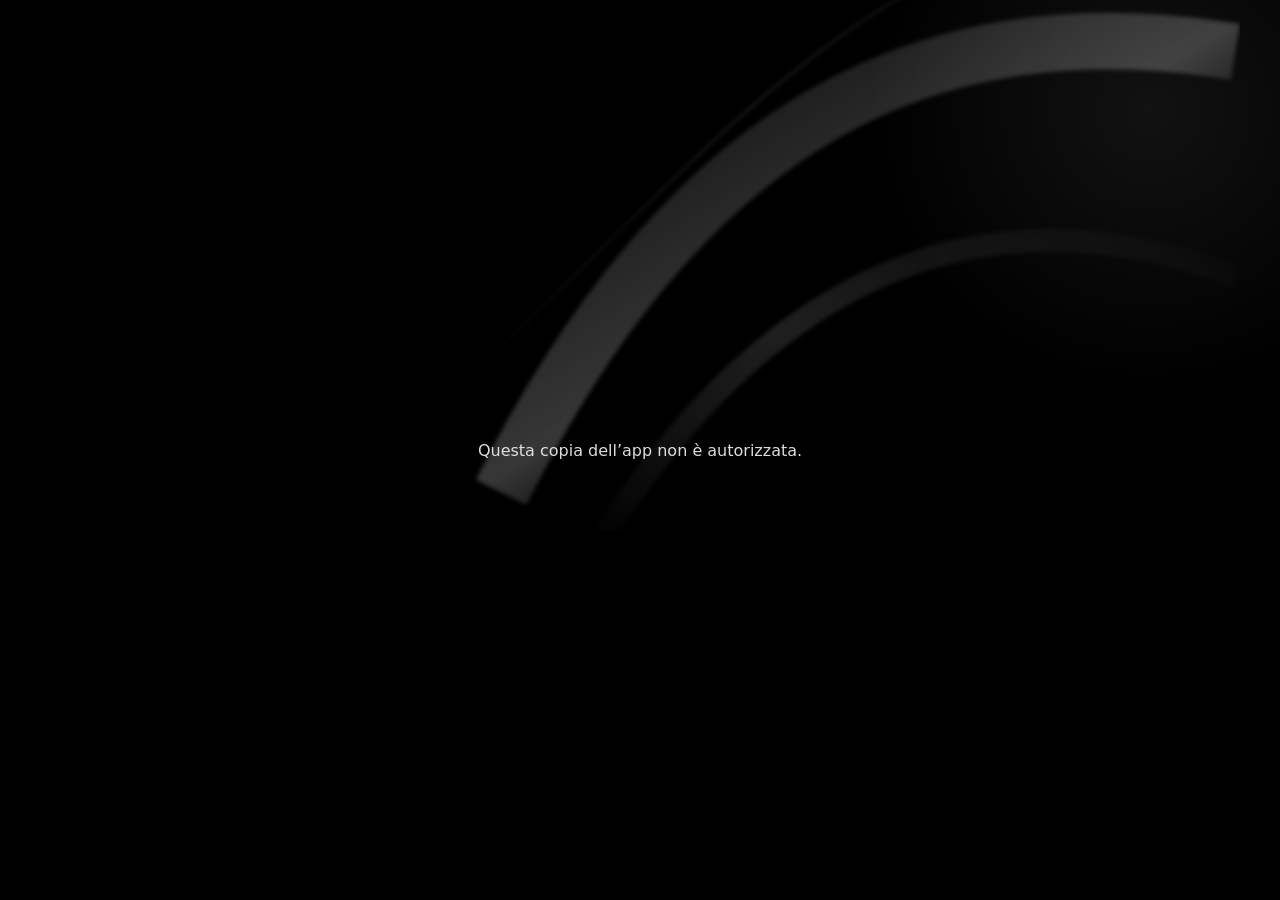
<file: index.html>
<!doctype html>
<html lang="it"><head><meta charset="UTF-8" />
<meta name="viewport" content="width=device-width, initial-scale=1.0, viewport-fit=cover" />
<meta name="theme-color" content="#000000" /><link rel="manifest" href="./manifest.webmanifest?v=mz-production-v103" />
<meta name="apple-mobile-web-app-title" content="MS Zen" /><link rel="icon" type="image/png" href="./favicon.png" /><link rel="apple-touch-icon" sizes="180x180" href="./icon-180.png" />
<meta name="apple-mobile-web-app-capable" content="yes" /><meta name="apple-mobile-web-app-status-bar-style" content="black" />
<title>MS Zen Production</title>  <script type="module" crossorigin src="/assets/main-B1q-2GcB.js"></script>
  <link rel="modulepreload" crossorigin href="/assets/brand-eL0Ugx2R.js">
  <link rel="modulepreload" crossorigin href="/assets/librerie-CpLZ86-P.js">
  <link rel="modulepreload" crossorigin href="/assets/preventivo-D24TV-pZ.js">
  <link rel="modulepreload" crossorigin href="/assets/videoGalleria-D8c76oVJ.js">
  <link rel="stylesheet" crossorigin href="/assets/brand-s4m64xDM.css">
  <link rel="stylesheet" crossorigin href="/assets/preventivo-B7G29Nd7.css">
  <link rel="stylesheet" crossorigin href="/assets/main-Cx9PEPxT.css">
</head>
<body><div id="root"></div></body></html>
</file>
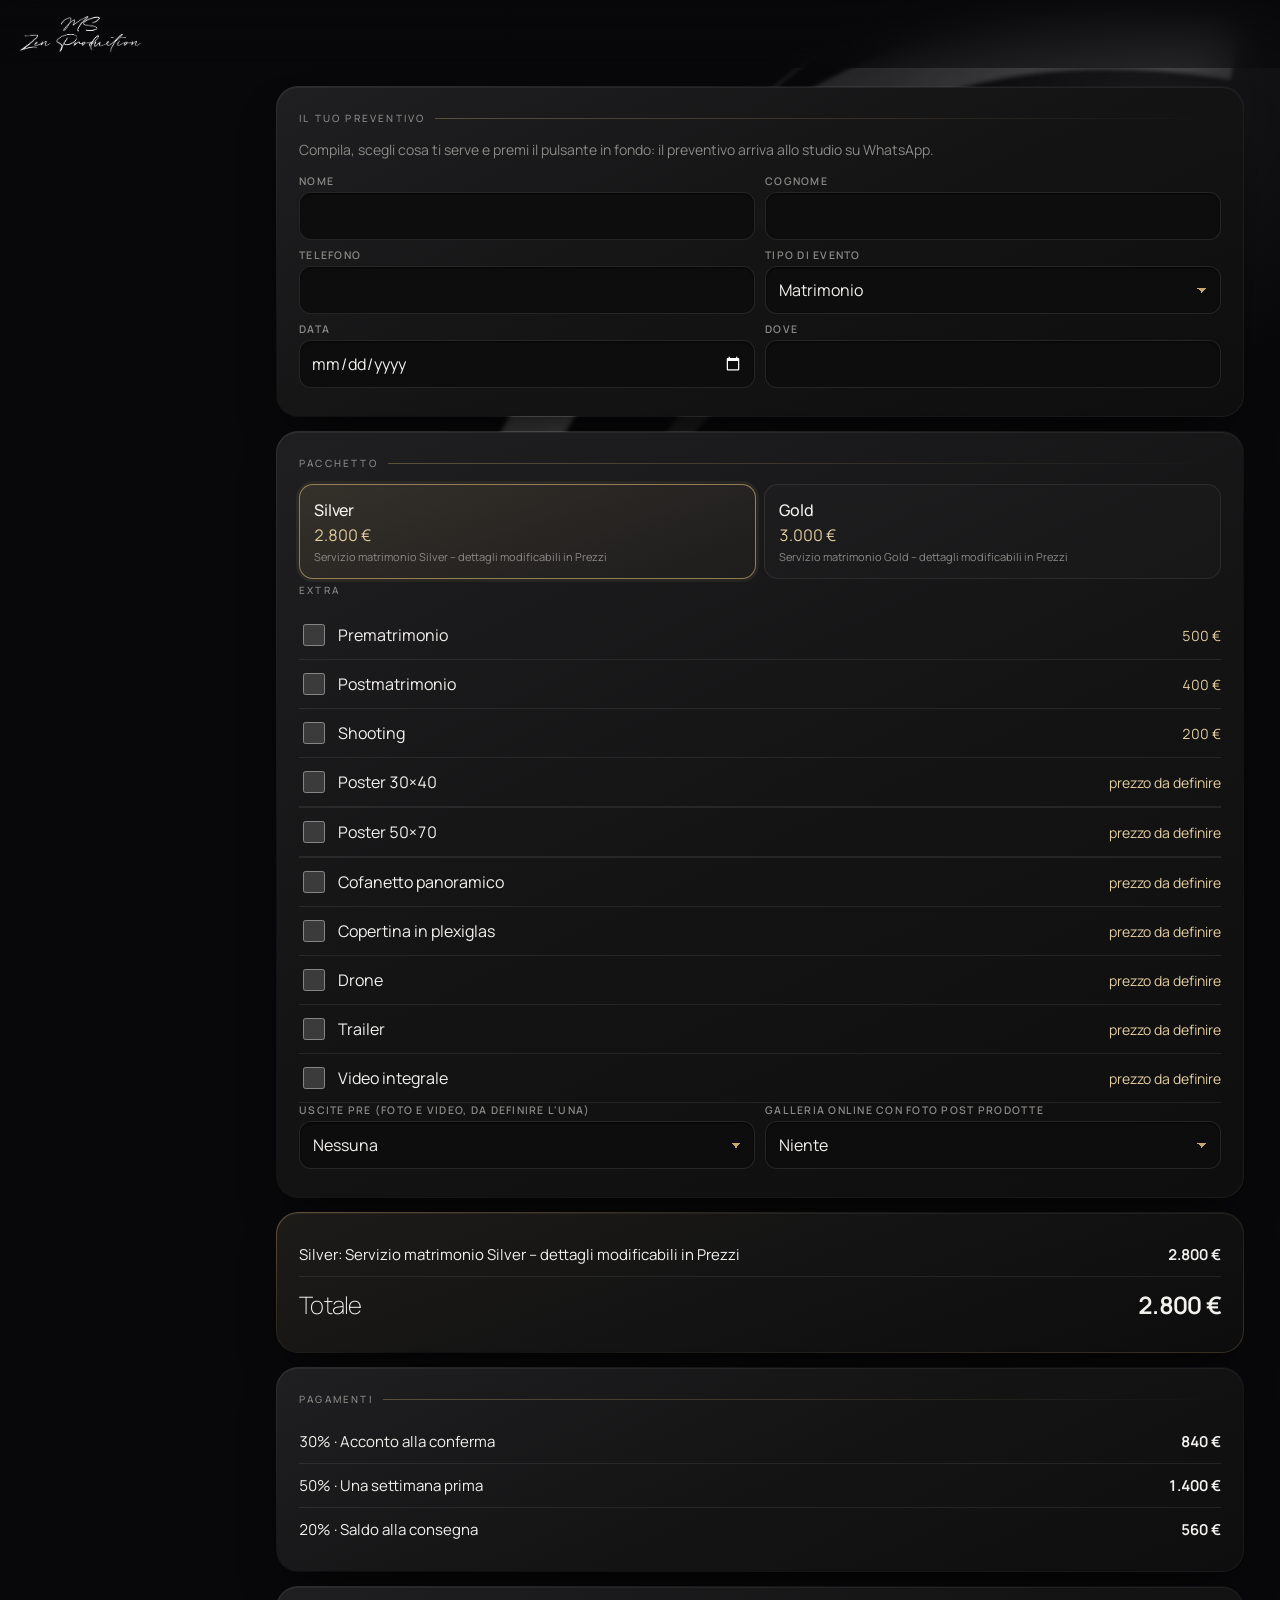
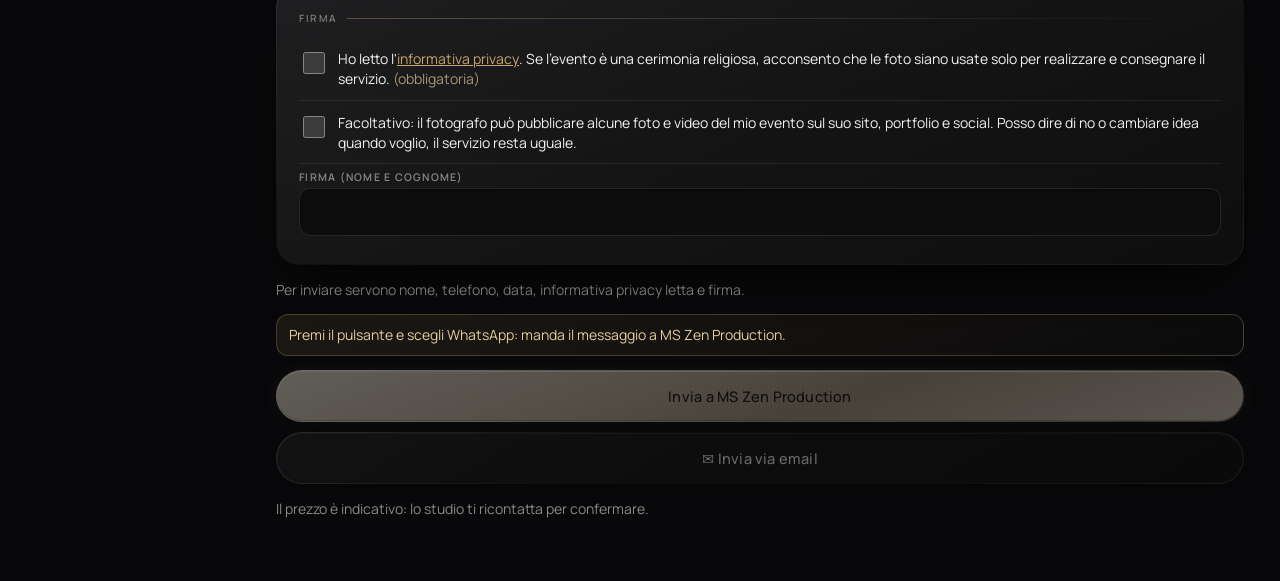
<file: cliente.html>
<!doctype html>
<html lang="it"><head><meta charset="UTF-8" /><script>/* indirizzo-nuovo: i link vecchi github.io dei clienti aprono la stessa pagina sul nuovo indirizzo */if(/\.github\.io$/i.test(location.hostname))location.replace('https://zen.frameforyou.it/'+location.pathname.split('/').slice(2).join('/')+location.search+location.hash);</script>
<meta name="viewport" content="width=device-width, initial-scale=1.0, viewport-fit=cover" />
<meta name="theme-color" content="#000000" /><meta name="robots" content="noindex" />
<meta name="apple-mobile-web-app-title" content="MS Zen" /><link rel="icon" type="image/png" href="./favicon.png" /><link rel="apple-touch-icon" sizes="180x180" href="./icon-180.png" />
<title>Preventivo · MS Zen Production</title>  <script type="module" crossorigin src="/assets/cliente-DdS4eA5i.js"></script>
  <link rel="modulepreload" crossorigin href="/assets/brand-eL0Ugx2R.js">
  <link rel="modulepreload" crossorigin href="/assets/librerie-CpLZ86-P.js">
  <link rel="modulepreload" crossorigin href="/assets/preventivo-D24TV-pZ.js">
  <link rel="stylesheet" crossorigin href="/assets/brand-s4m64xDM.css">
  <link rel="stylesheet" crossorigin href="/assets/preventivo-B7G29Nd7.css">
</head>
<body><div id="root"></div></body></html>
</file>
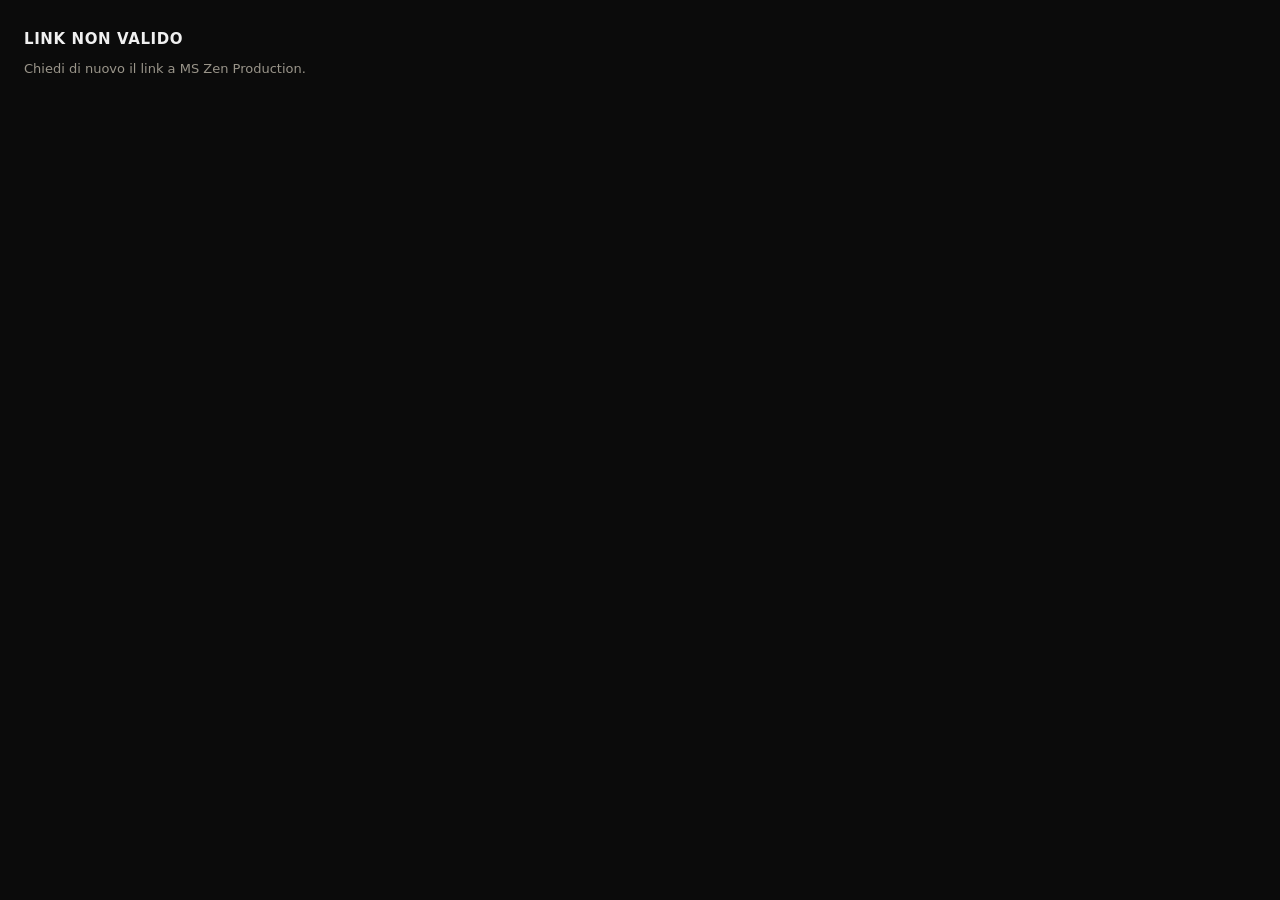
<file: video.html>
<!doctype html>
<html lang="it"><head><meta charset="UTF-8" /><script>/* indirizzo-nuovo: i link vecchi github.io dei clienti aprono la stessa pagina sul nuovo indirizzo */if(/\.github\.io$/i.test(location.hostname))location.replace('https://zen.frameforyou.it/'+location.pathname.split('/').slice(2).join('/')+location.search+location.hash);</script>
<meta name="viewport" content="width=device-width, initial-scale=1.0, viewport-fit=cover" />
<meta name="theme-color" content="#000000" /><meta name="robots" content="noindex" />
<meta name="apple-mobile-web-app-title" content="Video" /><link rel="icon" type="image/png" href="./favicon.png" /><link rel="apple-touch-icon" sizes="180x180" href="./icon-180.png" />
<title>Video · MS Zen Production</title>  <script type="module" crossorigin src="/assets/video-DhGiveB1.js"></script>
  <link rel="modulepreload" crossorigin href="/assets/brand-eL0Ugx2R.js">
  <link rel="modulepreload" crossorigin href="/assets/librerie-CpLZ86-P.js">
  <link rel="modulepreload" crossorigin href="/assets/videoGalleria-D8c76oVJ.js">
  <link rel="stylesheet" crossorigin href="/assets/brand-s4m64xDM.css">
</head>
<body><div id="root"></div></body></html>
</file>
<file: assets/brand-s4m64xDM.css>
:root{--bg:#0b0b0b;--card:#161616;--line:#2a2a2a;--red:#5a5a5a;--gold:#f0f0f0;--tx:#f2efe6;--mut:#9a958a;font-family:system-ui,-apple-system,Segoe UI,Roboto,sans-serif;color:var(--tx);background:var(--bg)}*{box-sizing:border-box}body{margin:0;background:var(--bg)}.top{background:#000}.app{max-width:720px;margin:0 auto;min-height:100vh;padding-bottom:84px}.top{position:sticky;top:0;z-index:5;background:#000;border-bottom:2px solid var(--gold);padding:12px 16px}.logo{color:var(--gold);font-size:20px;letter-spacing:.5px}.logo span{color:var(--red);font-weight:700}main{padding:12px}.card{background:var(--card);border:1px solid var(--line);border-radius:14px;padding:14px;margin-bottom:12px}h3{color:var(--gold);font-size:15px;margin:6px 0 10px;text-transform:uppercase;letter-spacing:.6px}.row{display:flex;gap:8px;align-items:center;margin-bottom:12px;flex-wrap:wrap}.row input{flex:1;min-width:110px}input,select,textarea{width:100%;background:#0e0e0e;color:var(--tx);border:1px solid var(--line);border-radius:10px;padding:11px;font-size:16px}input:focus,select:focus,textarea:focus{outline:none;border-color:var(--gold)}textarea{min-height:60px;resize:vertical}.campo{display:flex;flex-direction:column;gap:4px;margin-bottom:8px}.campo span{font-size:12px;color:var(--mut)}.grid2{display:grid;grid-template-columns:1fr 1fr;gap:0 10px}.grid3{display:grid;grid-template-columns:1fr 1fr 1fr;gap:0 8px}.coppia-ora{grid-column:1/-1;display:grid;grid-template-columns:1.4fr .8fr;gap:0 10px}.grid2 .campo:last-child:nth-child(odd){grid-column:1/-1}.btn{display:inline-flex;align-items:center;justify-content:center;gap:6px;background:#222;color:var(--tx);border:1px solid #3a3a3a;border-radius:10px;padding:11px 14px;font-size:15px;cursor:pointer;text-decoration:none;font-weight:600}.btn.sm{padding:7px 10px;font-size:13px}.btn.red{background:var(--red);border-color:var(--red);color:#fff}.btn.gold{background:var(--gold);border-color:var(--gold);color:#111}.btn.wa{background:#0f3d24;border-color:#1f7a47}.btn.danger{background:transparent;color:#ff6b6b;border-color:#5a1a1a}.btn.big{width:100%;padding:16px;font-size:18px}.btn:disabled{opacity:.4}.acts{display:flex;gap:8px;flex-wrap:wrap;margin:10px 0}.acts.sticky{position:sticky;bottom:76px;background:var(--bg);padding:8px 0}.ev .evhead{display:flex;justify-content:space-between;gap:10px;cursor:pointer}.ev small{display:block;color:var(--mut);font-size:12px;margin-top:3px;text-transform:capitalize}.right{text-align:right;display:flex;flex-direction:column;align-items:flex-end;gap:4px}.gold{color:var(--gold)}.red{color:#ff4d5e}.badge{font-size:11px;font-weight:700;padding:3px 8px;border-radius:20px;text-transform:uppercase;letter-spacing:.5px}.badge.p{border:1px solid var(--gold);color:var(--gold)}.badge.c{background:var(--red);color:#fff}.esempio{display:flex;justify-content:space-between;align-items:center;background:#1e1e1e;color:var(--gold);border-radius:8px;padding:4px 4px 4px 10px;margin-bottom:8px;font-size:13px}.pacchetti{display:grid;grid-template-columns:1fr 1fr;gap:8px}.pk{border:1px solid var(--line);border-radius:12px;padding:10px;display:flex;flex-direction:column;gap:3px;cursor:pointer}.pk input{display:none}.pk.on{border-color:var(--gold);background:#1c1c1c}.pk small{color:var(--mut);font-size:11px}.check{display:flex;align-items:center;gap:10px;padding:10px 0;border-bottom:1px solid var(--line)}.check input{width:22px;height:22px;accent-color:var(--red)}.poster-qta{border-bottom:1px solid var(--line)}.poster-qta>.check{border-bottom:0}.poster-qta .qta{display:flex;align-items:center;gap:10px;padding:0 0 10px 32px;font-size:14px;color:var(--mut)}.poster-qta .qta select{width:auto;min-width:72px;padding:6px 8px}.check span{flex:1}.check em{color:var(--gold);font-style:normal;font-size:14px}.check.locked{opacity:.75}.riga{display:flex;justify-content:space-between;gap:10px;padding:7px 0;border-bottom:1px dashed var(--line);font-size:14px}.riga small{color:var(--mut)}.riga.tot{font-size:17px;border:none;color:var(--gold)}.riga.ok{color:#7bd88f}.riga.click{cursor:pointer}.x{background:none;border:none;color:#ff6b6b;font-size:14px;margin-left:6px}.hint{color:var(--mut);font-size:13px}.warn{color:#ffb347;font-size:13px}.okmsg{color:#7bd88f;margin:8px 0 0;font-size:14px}.tabs{position:fixed;bottom:0;left:0;right:0;display:flex;background:#000;border-top:2px solid var(--gold);z-index:6;padding-bottom:env(safe-area-inset-bottom)}.tabs button{flex:1;background:none;border:none;color:var(--mut);padding:8px 2px;font-size:11px;display:flex;flex-direction:column;align-items:center;gap:2px}.tabs button span{font-size:20px}.tabs button.on{color:var(--gold)}.tabs button.on span{filter:drop-shadow(0 0 4px var(--red))}.modal{position:fixed;top:0;right:0;bottom:0;left:0;background:#000;z-index:10;display:flex;flex-direction:column}.modalbar{display:flex;gap:8px;align-items:center;padding:10px;border-bottom:1px solid var(--gold)}.modalbar b{flex:1;font-size:13px;overflow:hidden;text-overflow:ellipsis;white-space:nowrap}.modal .hint{text-align:center;margin:6px}.pdfpagine{flex:1;overflow:auto;background:#111;padding:8px 8px 24px}.pdfpagine figure{margin:0 0 14px}.pdfpagine figcaption{color:var(--gold);font-size:12px;margin:0 0 4px}.pdfpagine img{width:100%;height:auto;background:#fff;display:block}.clausole ol{padding-left:18px;font-size:13px;line-height:1.5;color:#ddd}.pkedit{border-bottom:1px solid var(--line);padding-bottom:8px;margin-bottom:10px}@media (max-width:380px){.grid3{grid-template-columns:1fr 1fr}}.toast{position:fixed;left:12px;right:12px;bottom:84px;z-index:20;padding:14px;border-radius:12px;font-weight:600;max-width:696px;margin:0 auto}.toast.ok{background:#1f5d36;color:#fff}.toast.err{background:var(--red);color:#fff}.confirm{border:1px solid var(--gold);border-radius:12px;padding:12px;margin-top:10px;background:#1c1c1c}details summary{list-style:none;margin-bottom:8px}details summary::-webkit-details-marker{display:none}.logoimg{display:block;height:44px;width:auto;margin:-4px 0}.cnt{display:inline-block;min-width:22px;padding:1px 7px;border-radius:12px;background:var(--red);color:#fff;font-size:12px;text-align:center;margin-left:6px;vertical-align:middle}.cnt.ok{background:#1f7a47}.prom{display:flex;justify-content:space-between;align-items:center;gap:10px;padding:10px 0;border-bottom:1px solid var(--line)}.prom small{display:block;color:var(--mut);font-size:12px;margin-top:3px;text-transform:capitalize}.prom .right{gap:6px}.click{cursor:pointer}.badge.ok{background:#1f7a47;color:#fff}.tabs button span{position:relative}.tabbadge{position:absolute;top:-4px;right:-12px;background:var(--red);color:#fff;font-style:normal;font-size:10px;font-weight:700;border-radius:10px;padding:0 5px;line-height:16px}.calhead{display:flex;justify-content:space-between;align-items:center;gap:8px;margin-bottom:10px}.calhead b{font-size:17px;color:var(--gold)}.calhead h3{margin:0}.cal{display:grid;grid-template-columns:repeat(7,1fr);gap:4px}.dow{text-align:center;color:var(--mut);font-size:12px;padding:4px 0}.day{aspect-ratio:1;background:#0e0e0e;border:1px solid var(--line);border-radius:8px;color:var(--tx);font-size:14px;display:flex;flex-direction:column;align-items:center;justify-content:center;padding:0;cursor:pointer}.day i{font-style:normal;font-size:11px;color:var(--gold);line-height:1}.day.has{border-color:var(--gold);background:#1c1c1c}.day.clash{border-color:#ff6b6b;background:#3a1010}.day.clash i{color:#ff6b6b;font-weight:700}.day.today{outline:2px solid var(--red)}.day.sel{background:var(--gold);color:#111}.day.sel i{color:#111}.warnbox{border-color:#ff6b6b;background:#2a0f0f}.warnbox b{color:#ffb3b3}.chart{display:flex;align-items:flex-end;gap:4px;height:150px;padding:8px 0;border-bottom:1px solid var(--line)}.bar{flex:1;display:flex;flex-direction:column;align-items:center;justify-content:flex-end;height:100%}.bar span{display:block;width:100%;background:linear-gradient(var(--gold),#6e6e6e);border-radius:4px 4px 0 0;min-height:1px}.bar small{font-size:10px;color:var(--mut);margin-top:3px}.bar em{font-style:normal;font-size:9px;color:var(--tx);margin-bottom:2px}.check.cons input[type=date]{width:auto;padding:6px 8px;font-size:14px}.ok-msg{color:#7bd88f;font-weight:600;margin:8px 0 0}.tabs button{font-size:10px}.blocco{min-height:100vh;display:flex;flex-direction:column;align-items:center;justify-content:center;gap:14px;padding:24px;text-align:center;background:#000}.blocco .logoimg{height:70px;margin-bottom:10px}.blocco h2{color:var(--gold);margin:0}.blocco p{margin:0}.blocco a.btn{text-decoration:none;display:inline-block}.licavviso{background:#1e1e1e;color:var(--gold);padding:10px 16px;font-size:14px;border-bottom:1px solid var(--line)}.licavviso a{color:var(--tx);font-weight:600}.licprova{display:flex;flex-wrap:wrap;align-items:center;gap:6px;justify-content:center;text-align:center;font-size:15px}.licprova .conto{font-variant-numeric:tabular-nums;color:var(--tx);font-size:17px}.licprova a{margin-left:6px}.day u{text-decoration:none;font-size:10px;color:silver;line-height:1}.day.gimp:not(.has){border-color:#6a6a6a}.occ{display:flex;gap:8px;margin:2px 0 12px}.occ button{flex:1;min-height:46px;border-radius:12px;border:1px solid var(--line);background:#141414;color:var(--tx);font-size:14px;padding:8px 4px}.occ button:disabled{opacity:.35}.occ button.on{background:var(--gold);color:#111;border-color:var(--gold);font-weight:650}.gimpegno{text-decoration:none;color:var(--tx);border-left:3px solid #9a9a9a;padding-left:8px}.gimpegno small{color:var(--mut)}.gcal .gcal-ok{margin-left:6px;font-size:11px;vertical-align:middle}.gcal select{width:100%}.gcal-ev{margin:-4px 4px 10px}.gimport ol{margin:8px 0 6px;padding-left:20px;line-height:1.5}.gimport ol li{margin:3px 0}.gimport details{margin:10px 0}.gimport summary{cursor:pointer;padding:4px 0}.gimport .btn.danger{margin-top:4px}.listino-tipi{display:flex;flex-wrap:wrap;gap:6px;margin:8px 0 10px}.listino-titolo{margin:6px 0}.pk-extra{margin-top:6px}.pk-flag{display:flex;flex-wrap:wrap;gap:14px;margin:4px 0}.promo-edit{border:1px dashed rgba(200,160,80,.5);border-radius:10px;padding:8px 10px;margin-top:6px}.promo-edit.on{border-style:solid;background:#c8a05014}.promo-stato{font-size:.8em;padding:1px 8px;border-radius:9px;background:#7f7f7f33;margin-left:6px}.promo-stato.on{background:#2e7d32;color:#fff}.grid3{display:grid;grid-template-columns:repeat(auto-fit,minmax(140px,1fr));gap:8px}.prezzo-vecchio{opacity:.6;font-weight:400;margin-right:4px}.promo-tag,.promo-firmato{display:block;font-style:normal;font-size:.75em;font-weight:600;color:#c0392b}.promo-firmato{color:inherit;opacity:.7;font-weight:400}.firmapad{position:fixed;top:0;right:0;bottom:0;left:0;z-index:30;background:#000;display:flex;flex-direction:column;gap:8px;padding:max(10px,env(safe-area-inset-top)) max(10px,env(safe-area-inset-right)) max(10px,env(safe-area-inset-bottom)) max(10px,env(safe-area-inset-left));overscroll-behavior:none;touch-action:none;user-select:none;-webkit-user-select:none}.firmabar{display:flex;align-items:center;gap:10px;border-bottom:1px solid var(--gold);padding-bottom:8px}.firmabar div{flex:1;display:flex;flex-direction:column}.firmabar b{color:var(--gold);text-transform:uppercase;letter-spacing:.6px;font-size:14px}.firmabar small{font-size:17px;font-weight:700}.firmaarea{flex:1;position:relative;background:#fff;border-radius:12px;min-height:140px;overflow:hidden}.firmaarea canvas{position:absolute;top:0;right:0;bottom:0;left:0;width:100%;height:100%;display:block;touch-action:none;cursor:crosshair;z-index:2}.firmalinea{position:absolute;left:6%;right:6%;bottom:24%;border-bottom:1.5px dashed #b9b2a0;z-index:1}.firmalinea span{position:absolute;left:0;bottom:4px;color:#b9b2a0;font-size:18px}.firmaph{position:absolute;top:0;right:0;bottom:0;left:0;margin:0;display:flex;align-items:center;justify-content:center;color:#c9c2b0;font-size:22px;z-index:1;pointer-events:none}.firmalegale{margin:0;font-size:13px;color:var(--tx);text-align:center}.firmaacts{display:flex;gap:10px}.firmaacts .btn{flex:1;padding:14px}@media (orientation:landscape) and (max-height:520px){.firmapad{gap:5px}.firmabar{padding-bottom:4px}.firmabar small{font-size:15px}.firmaacts .btn{padding:9px}.firmalegale{font-size:12px}}.firmaimg{background:#fff;border-radius:10px;padding:8px;display:flex;justify-content:center;margin-bottom:8px}.firmaimg img{max-width:100%;max-height:110px}.badge.firm{background:#1f7a47;color:#fff}.pk-album{border:1px solid var(--line);border-radius:12px;padding:10px 12px;margin:10px 0;background:#ffffff08}.pk-album.on{border-color:var(--gold);background:#c9a22714}.sw-riga{display:flex;align-items:center;justify-content:space-between;gap:12px;cursor:pointer;min-height:44px}.sw-riga span{display:flex;flex-direction:column;gap:2px}.sw-riga b{font-size:16px}.sw-riga small{color:var(--mut);font-size:13px}.sw-riga input{-moz-appearance:none;appearance:none;-webkit-appearance:none;flex:none;width:52px;height:30px;border-radius:15px;background:#3a3a3a;border:1px solid #666;position:relative;margin:0;cursor:pointer;transition:background .15s}.sw-riga input:after{content:"";position:absolute;top:3px;left:3px;width:24px;height:24px;border-radius:50%;background:#fff;transition:left .15s}.sw-riga input:checked{background:var(--gold)}.sw-riga input:checked:after{left:25px}.pk-album .grid2{margin-top:8px}select{-webkit-appearance:none;-moz-appearance:none;appearance:none;background-image:url("data:image/svg+xml,%3Csvg xmlns='http://www.w3.org/2000/svg' width='12' height='8'%3E%3Cpath d='M1 1l5 5 5-5' fill='none' stroke='%239a958a' stroke-width='2'/%3E%3C/svg%3E");background-repeat:no-repeat;background-position:right 12px center;padding-right:34px}.prezzi-pag{display:flex;flex-direction:column;gap:12px}.prezzi-pk{display:flex;flex-direction:column;gap:12px;min-width:0}.extra-card{min-width:0}.tipi-chips{display:flex;gap:8px;overflow-x:auto;-webkit-overflow-scrolling:touch;scrollbar-width:none;margin:0 -16px;padding:2px 16px 6px;scroll-snap-type:x proximity}.tipi-chips::-webkit-scrollbar{display:none}.chip{flex:none;min-height:44px;padding:0 16px;border-radius:22px;border:1px solid var(--line);background:var(--card);color:var(--tx);font-size:15px;white-space:nowrap;cursor:pointer;scroll-snap-align:start}.chip.on{background:var(--gold);border-color:var(--gold);color:#000;font-weight:700}.chips{display:flex;flex-wrap:wrap;gap:8px;margin-top:8px}.pk-titolo{margin:4px 0 0;font-size:14px;letter-spacing:.5px;text-transform:uppercase;color:var(--mut)}.pk-lista{display:flex;flex-direction:column;gap:10px}.pk-card{background:var(--card);border:1px solid var(--line);border-radius:14px;overflow:hidden}.pk-card.aperta,.pk-card.scelta{border-color:var(--gold)}.pk-card.scelta{box-shadow:0 0 0 2px var(--gold)}.pk-testa{all:unset;box-sizing:border-box;width:100%;display:flex;align-items:center;gap:12px;padding:14px;min-height:64px;cursor:pointer}.pk-nome{flex:1;min-width:0;display:flex;flex-direction:column;gap:3px}.pk-nome b{font-size:17px}.pk-nome small{color:var(--mut);font-size:13px;white-space:nowrap;overflow:hidden;text-overflow:ellipsis}.pk-prezzo{display:flex;flex-direction:column;align-items:flex-end;gap:2px;flex:none}.pk-prezzo b{font-size:17px;color:var(--gold)}.pk-prezzo s{color:var(--mut);font-size:13px}.pk-prezzo b.promo{color:#7bd88f}.pk-prezzo small{font-size:12px;color:var(--mut)}.chev{flex:none;color:var(--mut);font-size:16px;width:16px;text-align:center}.pk-corpo{padding:12px 14px 14px;display:flex;flex-direction:column;gap:10px;border-top:1px solid var(--line)}.pk-piano{display:flex;flex-direction:column;gap:8px}.pk-rate-riga{display:flex;flex-direction:column;gap:4px;padding-bottom:8px;border-bottom:1px dashed var(--line)}.pk-servizi b{font-size:14px}.pk-fondo{display:flex;justify-content:flex-end}.promo-edit{border:1px solid var(--line);border-radius:12px;padding:0 12px}.promo-edit.on{border-color:#7bd88f}.promo-testa{all:unset;box-sizing:border-box;width:100%;display:flex;align-items:center;gap:10px;min-height:48px;cursor:pointer}.promo-testa b{flex:1}.promo-stato.no{color:var(--mut);font-size:13px}.promo-edit .grid3{padding-bottom:10px}.nuovo-pk{min-height:50px;border-style:dashed;width:100%}.extra-card h4{margin:14px 0 4px;font-size:13px;color:var(--mut);text-transform:uppercase;letter-spacing:.5px}.extra-riga{display:flex;align-items:flex-start;justify-content:space-between;gap:8px 12px;min-height:52px;border-bottom:1px solid var(--line);flex-wrap:wrap}.compreso{display:flex;align-items:flex-start;gap:6px;font-size:13px;color:var(--mut);line-height:1.25;flex:1 1 100%;max-width:100%;justify-content:flex-end}.compreso span{white-space:normal}.compreso.on{color:#e7c27a}.compreso input{width:16px;height:16px;margin-top:1px;accent-color:#e7c27a;flex:none}.compreso-box{flex:0 1 auto;max-width:100%;align-self:center}.compreso-box.aperta{flex:1 1 100%;align-self:stretch}.compreso-testa{display:inline-flex;align-items:center;gap:8px;max-width:100%;min-height:36px;padding:0 10px;border-radius:10px;border:1px solid var(--line);background:transparent;color:var(--mut);font-size:13px;text-align:left}.compreso-box.aperta .compreso-testa{display:flex;width:100%}.compreso-box.on .compreso-testa{border-color:#e7c27a;color:#e7c27a}.compreso-testa .segno{width:16px;height:16px;border:1.5px solid currentColor;border-radius:4px;display:inline-flex;align-items:center;justify-content:center;font-size:11px;line-height:1;flex:none}.compreso-box.on .segno{background:#e7c27a;color:#111;border-color:#e7c27a}.compreso-testa span{white-space:normal;line-height:1.2}.compreso-testa i{margin-left:auto;font-style:normal;flex:none}.compreso-lista{display:flex;flex-direction:column;gap:2px;width:100%;margin-top:6px;padding:4px 8px;border:1px solid var(--line);border-radius:10px}.compreso-voce{display:flex;align-items:flex-start;gap:8px;min-height:40px;padding:8px 2px;font-size:14px}.compreso-voce input{width:18px;height:18px;margin-top:1px;accent-color:#e7c27a;flex:none}.compreso-voce span{white-space:normal;line-height:1.25}.compreso-voce.on{color:#e7c27a}.pk-corpo .compreso{grid-column:1/-1;justify-content:flex-start}.extra-gruppo .extra-riga:last-child{border-bottom:0}.extra-riga>span:first-child{flex:1;font-size:15px}.extra-val{display:flex;align-items:center;gap:6px;flex:1 1 180px;flex-wrap:wrap;justify-content:flex-end;max-width:100%}.extra-val i{font-style:normal;color:var(--mut)}.extra-val input{width:96px;text-align:right;padding:10px}.extra-custom{display:flex;align-items:center;gap:8px;min-height:48px;border-top:1px dashed var(--line);padding:6px 0;flex-wrap:wrap}.extra-custom>input{flex:1;min-width:0}.extra-custom>textarea{flex:1 1 100%;min-height:72px;background:#111;color:var(--tx);border:1px solid #3a3a3a;border-radius:8px;padding:8px}.extra-nuovo{display:flex;flex-wrap:wrap;gap:8px;align-items:center;margin-top:12px}.extra-nuovo>input,.extra-nuovo>select{flex:1 1 140px;min-width:0}@media (max-width:560px){.extra-card h4{margin:8px 0 0}.extra-riga{display:grid;grid-template-columns:minmax(0,1fr) auto;gap:4px 8px;min-height:0;padding:6px 0;align-items:center}.extra-val{flex:none;justify-content:flex-end}.extra-val input{width:74px;padding:7px 8px}.compreso-box{grid-column:1 / -1;align-self:start;justify-self:start}.compreso-box.aperta{justify-self:stretch}.compreso-testa{min-height:32px;padding:0 8px;width:auto}.compreso-box.aperta .compreso-testa{width:100%}.compreso-voce{min-height:0;padding:4px 2px}.extra-custom{display:grid;grid-template-columns:minmax(0,1fr) auto;gap:6px;min-height:0;padding:6px 0;align-items:center}.extra-custom>input{grid-column:1 / -1}.extra-custom>.btn{justify-self:end}.extra-custom .compreso-box{grid-column:1 / -1}.extra-nuovo{gap:6px;margin-top:8px}}.info-btn{all:unset;cursor:pointer;color:var(--mut);padding:0 6px;font-size:16px}.info-txt{margin:4px 0}.sez-titolo{margin:18px 2px 6px;font-size:15px}.btn.ghost{background:transparent;border:1px solid var(--line);color:var(--mut);align-self:center}.sw-riga input:checked{background:#2e9d5b;border-color:#2e9d5b}.extra-val input::-webkit-outer-spin-button,.extra-val input::-webkit-inner-spin-button,.pk-corpo input::-webkit-outer-spin-button,.pk-corpo input::-webkit-inner-spin-button{-webkit-appearance:none;margin:0}.extra-val input,.pk-corpo input[type=number]{-moz-appearance:textfield;-webkit-appearance:textfield;appearance:textfield}.v-impagina>.imp-pagina{grid-column:1/-1}.imp-pagina label.hint input,.imp-pagina label.hint select,.imp-pagina .imp-cerca{display:block;width:100%;margin:6px 0;background:#111;color:var(--tx);border:1px solid #3a3a3a;border-radius:8px;padding:8px;box-sizing:border-box}.imp-editor{display:flex;gap:16px;align-items:flex-start}.imp-lavoro{flex:1;min-width:0;display:flex;justify-content:center;align-items:flex-start}.imp-pannello{width:340px;flex:0 0 340px;position:sticky;top:8px;max-height:calc(100dvh - 24px);overflow:auto}.imp-editor .imp-stage{overflow:hidden;background:transparent;border:0}@media (max-width:860px){.imp-editor{flex-direction:column}.imp-pannello{width:auto;flex:1 1 auto;position:static;max-height:none}}.imp-tools{display:flex;flex-wrap:wrap;gap:8px;margin:10px 0}.imp-sfoglia{position:relative}.imp-stage{width:100%;overflow:auto;border-radius:12px;background:#1a1a1a;border:1px solid #3a3a3a;touch-action:none}.imp-safe{position:absolute;border:3px dashed #c6a15b;pointer-events:none;z-index:40;box-sizing:border-box}.imp-num{position:absolute;left:0;right:0;bottom:2%;text-align:center;z-index:41;pointer-events:none;color:#111}.imp-colore{display:flex;align-items:center;gap:6px}.imp-tono{width:28px;height:28px;border-radius:50%;border:1px solid #666;padding:0}.imp-freccia{position:absolute;top:50%;transform:translateY(-50%);z-index:6;width:44px;height:72px;border:0;border-radius:12px;background:#0000008c;color:#fff;font-size:32px;line-height:1;cursor:pointer}.imp-freccia.sx{left:8px}.imp-freccia.dx{right:8px}.imp-freccia:disabled{opacity:.28}.imp-dissolvi{animation:impFade .55s ease}@keyframes impFade{0%{opacity:0}to{opacity:1}}.imp-tela{transform-origin:top left;position:relative}.imp-sfondo{position:absolute;top:0;right:0;bottom:0;left:0;width:100%;height:100%;object-fit:cover;pointer-events:none;z-index:0}.imp-el{position:absolute;box-sizing:border-box;overflow:hidden;cursor:grab;background:#f3f3f3}.imp-el.on{outline:4px solid #c6a15b;outline-offset:-4px}.imp-el img{position:absolute;pointer-events:none;max-width:none}.imp-vuota,.imp-testo{display:flex;align-items:center;justify-content:center;width:100%;height:100%;color:#666}.imp-testo{white-space:nowrap}.imp-resize{position:absolute;right:0;bottom:0;width:28px;height:28px;background:#c6a15b;cursor:nwse-resize;z-index:5}.imp-scheda{margin-top:10px}.imp-griglia{display:grid;grid-template-columns:repeat(auto-fill,minmax(150px,1fr));gap:10px}.imp-card{padding:8px;text-align:left}.imp-card.sel{outline:2px solid var(--gold)}.imp-mini-btn{background:transparent;color:inherit;border:0;width:100%;cursor:pointer;text-align:left}.imp-mini-box{height:120px;display:flex;align-items:center;justify-content:center;background:#111;border-radius:8px;overflow:hidden}.imp-mini{position:relative;max-height:110px;max-width:100%}.imp-mini i,.imp-mini em{position:absolute;overflow:hidden}.imp-mini i img{width:100%;height:100%;object-fit:cover;display:block}.imp-mini em{font-size:7px;line-height:1}.imp-voce{display:flex;flex-direction:column;align-items:flex-start;width:100%;margin-top:8px;cursor:pointer;color:inherit}.imp-voce small,.imp-card small{color:var(--mut);display:block}.st{position:fixed;top:0;right:0;bottom:0;left:0;z-index:900;display:grid;background:#2a2a2a;color:#eee;font-size:13px;grid-template-columns:210px minmax(0,1fr) 172px;grid-template-rows:auto auto minmax(0,1fr) auto;grid-template-areas:"top top top" "ctx ctx ctx" "sx tela dx" "giu giu giu";padding:env(safe-area-inset-top) env(safe-area-inset-right) 0 env(safe-area-inset-left);user-select:none;-webkit-user-select:none}.st button{font:inherit}.st-b{background:#474747;color:#f0f0f0;border:1px solid #5c5c5c;border-radius:6px;padding:6px 10px;min-height:32px;cursor:pointer;white-space:nowrap;line-height:1.1}.st-b:hover:not(:disabled){background:#555}.st-b:disabled{opacity:.4;cursor:default}.st-b.on{background:#d9d9d9;color:#111;border-color:#d9d9d9}.st-b.gold{background:#e8e8e8;color:#111;border-color:#e8e8e8;font-weight:600}.st-b.danger,.st-tendina .danger{color:#ff8a80}.st-top{grid-area:top;display:flex;align-items:center;gap:8px;padding:8px 10px;background:#1d1d1d;border-bottom:1px solid #111;flex-wrap:wrap}.st-titolo{display:flex;flex-direction:column;min-width:0;max-width:340px;margin:0 6px}.st-titolo b{white-space:nowrap;overflow:hidden;text-overflow:ellipsis}.st-titolo small{color:#a8a8a8;font-size:11px;white-space:nowrap;overflow:hidden;text-overflow:ellipsis}.st-gruppo{display:flex;gap:2px}.st-gruppo .st-b{border-radius:0}.st-gruppo .st-b:first-child{border-radius:6px 0 0 6px}.st-gruppo .st-b:last-child{border-radius:0 6px 6px 0}.st-zoom{min-width:56px}.st-spazio{flex:1}.st-occ{color:#ddd;font-size:12px;max-width:260px;overflow:hidden;text-overflow:ellipsis;white-space:nowrap}.st-menu{position:relative}.st-tendina{position:absolute;top:calc(100% + 4px);left:0;min-width:250px;background:#303030;border:1px solid #555;border-radius:8px;box-shadow:0 12px 30px #00000080;padding:6px;z-index:20;display:flex;flex-direction:column;gap:2px}.st-menu.dx .st-tendina{left:auto;right:0}.st-tendina button,.st-tendina a{background:transparent;border:0;color:#eee;text-align:left;padding:9px 10px;border-radius:6px;cursor:pointer;font-size:13px;word-break:break-all}.st-tendina button:hover:not(:disabled){background:#454545}.st-tendina button:disabled{opacity:.4}.st-tendina label{display:flex;flex-direction:column;gap:4px;padding:6px 10px;color:#bbb;font-size:12px}.st-tendina input{background:#1b1b1b;color:#eee;border:1px solid #555;border-radius:6px;padding:7px}.st-ctx{grid-area:ctx;display:flex;align-items:center;gap:6px;padding:6px 10px;background:#353535;border-bottom:1px solid #1e1e1e;overflow-x:auto;scrollbar-width:thin;min-height:46px}.st-ctx>*{flex:none}.st-tit{color:#fff;margin-right:4px}.st-mut{color:#a5a5a5;font-size:12px}.st-sep{width:1px;height:24px;background:#555;margin:0 4px}.st-seg{display:inline-flex;background:#232323;border:1px solid #4e4e4e;border-radius:7px;padding:2px;gap:2px}.st-seg button{background:transparent;border:0;color:#cfcfcf;padding:5px 9px;border-radius:5px;cursor:pointer;white-space:nowrap;min-height:28px}.st-seg button.on{background:#d9d9d9;color:#111}.st-largo{display:flex;width:100%}.st-largo button{flex:1;padding:5px 2px}.st-colore{display:inline-flex;width:30px;height:30px;border-radius:50%;overflow:hidden;border:1px solid #777;cursor:pointer}.st-colore input{width:44px;height:44px;margin:-7px;border:0;padding:0;background:none;cursor:pointer}.st-range{display:inline-flex;align-items:center;gap:6px;color:#ccc;font-size:12px}.st-range input{width:110px}.st-testo{background:#1b1b1b;color:#eee;border:1px solid #555;border-radius:6px;padding:6px 8px;width:200px}.st-sel{background:#1b1b1b;color:#eee;border:1px solid #555;border-radius:6px;padding:6px;max-width:100%}.st-pan{background:#383838;display:flex;flex-direction:column;min-height:0;overflow:hidden}.st-riga{display:flex;align-items:center;gap:8px;padding:7px 8px;flex-wrap:wrap}.st-riga>b{font-size:12px;text-transform:uppercase;letter-spacing:.06em;color:#ddd}.st-modelli{grid-area:sx;border-right:1px solid #1e1e1e;gap:6px;padding-bottom:6px}.st-modelli>.st-seg,.st-modelli>.st-chips,.st-modelli>.st-sel{margin:0 8px}.st-chips{display:flex;flex-wrap:wrap;gap:3px;align-items:center}.st-chips button{background:#2a2a2a;border:1px solid #4e4e4e;color:#ddd;border-radius:5px;min-width:28px;height:26px;padding:0 6px;cursor:pointer}.st-chips button.on{background:#d9d9d9;color:#111}.st-griglia{overflow-y:auto;display:grid;grid-template-columns:repeat(auto-fill,minmax(84px,1fr));gap:8px;padding:4px 8px 10px;align-content:start;flex:1;min-height:0}.st-lay{background:#2d2d2d;border:1px solid #474747;border-radius:6px;padding:6px 4px 4px;display:flex;flex-direction:column;align-items:center;gap:4px;cursor:pointer;color:#bbb}.st-lay:hover{border-color:#bbb}.st-lay small{font-size:10px;line-height:1.1;max-width:100%;overflow:hidden;text-overflow:ellipsis;white-space:nowrap}.st-fogli{grid-area:dx;border-left:1px solid #1e1e1e}.st-icone{display:flex;gap:3px;padding:0 8px 6px}.st-icone .st-b{padding:4px 0;flex:1;min-height:28px}.st-lista{overflow-y:auto;flex:1;min-height:0;padding:2px 8px 10px;display:flex;flex-direction:column;gap:8px}.st-foglio{background:transparent;border:2px solid transparent;border-radius:6px;padding:4px;display:flex;flex-direction:column;align-items:center;gap:3px;cursor:pointer;color:#ccc}.st-foglio.on{border-color:#3d8bfd;background:#2f3b4d}.st-foglio small{font-size:10.5px}.st-centro{grid-area:tela;position:relative;display:flex;flex-direction:column;min-width:0;min-height:0;background:#4b4b4b}.st-lavoro{flex:1;min-height:0;overflow:auto;display:grid;place-items:center;padding:12px;touch-action:pan-x pan-y}.st-stage{position:relative;overflow:hidden;box-shadow:0 6px 24px #00000073;flex:none;touch-action:none}.st-stage .imp-tela{position:absolute;left:0;top:0}.st-sotto{display:flex;align-items:center;justify-content:center;gap:10px;padding:5px;background:#3c3c3c;border-top:1px solid #2a2a2a;font-size:12px;color:#ccc}.st-sotto .st-b{min-height:28px;padding:2px 14px;font-size:18px}.st-toast{position:absolute;left:50%;bottom:48px;transform:translate(-50%);background:#141414f0;color:#eee;padding:9px 14px;border-radius:8px;max-width:min(560px,90%);font-size:13px;z-index:30;margin:0;box-shadow:0 6px 20px #00000080;pointer-events:none}.st-toast.err{color:#ffb4a8;border:1px solid #8a2b22}.st-fondo{position:absolute;overflow:hidden;z-index:0}.st-fondo img{position:absolute;top:0;right:0;bottom:0;left:0;width:100%;height:100%;object-fit:cover;pointer-events:none}.st-deco{background:transparent}.st-vuota{position:absolute;top:0;right:0;bottom:0;left:0;display:flex;align-items:center;justify-content:center;color:#8a8a8a;font-weight:300}.st-resize{position:absolute;right:0;bottom:0;background:#3d8bfd;cursor:nwse-resize;z-index:5}.st .imp-el.on{outline:none}.st .imp-el.on:after{content:"";position:absolute;top:0;right:0;bottom:0;left:0;border:calc(2.5px / var(--k,1)) solid #3d8bfd;pointer-events:none}.st-modelli.largo .st-griglia{grid-template-columns:1fr}.st-num{position:absolute;text-align:center;z-index:301;pointer-events:none;font-family:Georgia,serif}.st-abb{position:absolute;background:#dc282838;pointer-events:none;z-index:400}.st-taglio{position:absolute;border:1px dashed rgba(220,30,30,.9);pointer-events:none;z-index:401;box-sizing:border-box}.st-sicuro{position:absolute;border:1px dashed rgba(40,140,255,.75);pointer-events:none;z-index:401;box-sizing:border-box}.st-piega{position:absolute;background:#0000008c;pointer-events:none;z-index:402;box-shadow:0 0 0 1px #ffffff59}.st-dorso{position:absolute;background:repeating-linear-gradient(90deg,#ffaa0024 0,#ffaa0024 6px,#ffaa000f 6px,#ffaa000f 12px);pointer-events:none;z-index:399}.st-etich{position:absolute;text-align:center;color:#c82828d9;font-weight:600;pointer-events:none;z-index:403;font-family:system-ui,sans-serif;letter-spacing:.08em;text-transform:uppercase}.st-mini-bg{position:absolute;top:0;right:0;bottom:0;left:0;width:100%;height:100%;object-fit:cover}.st-mini-fondo{position:absolute;overflow:hidden}.st-mini-fondo img{position:absolute;top:0;right:0;bottom:0;left:0;width:100%;height:100%;object-fit:cover}.imp-mini u{position:absolute;top:0;bottom:0;width:1px;background:#00000059;text-decoration:none}.st-tabs{display:none}.st-foto{grid-area:giu;border-top:1px solid #1e1e1e;background:#333}.st-foto .st-riga{padding:6px 10px;border-bottom:1px solid #2a2a2a}.st-guida{margin:4px 10px 0}.st-strip{display:flex;gap:10px;overflow-x:auto;padding:8px 10px 12px;min-height:100px;align-items:center;scrollbar-width:thin;touch-action:pan-x}.st-th{position:relative;flex:none;height:84px;min-width:56px;padding:0;border:2px solid transparent;border-radius:4px;background:#222;cursor:grab;touch-action:pan-x;-webkit-touch-callout:none}.st-th img{height:80px;width:auto;max-width:130px;display:block;border-radius:2px;pointer-events:none}.st-th>span{display:block;width:60px;height:80px;background:#444}.st-th.sel{border-color:#3d8bfd}.st-th.usata img{opacity:.72}.st-th em{position:absolute;right:-5px;bottom:-5px;background:#2fb344;color:#fff;font-style:normal;font-size:10px;font-weight:700;min-width:18px;height:18px;border-radius:9px;display:grid;place-items:center;border:2px solid #333}.st-fantasma{position:fixed;width:90px;height:auto;transform:translate(-50%,-60%);opacity:.85;pointer-events:none;z-index:1000;box-shadow:0 8px 24px #0009;border:2px solid #fff}.st-anteprima{position:fixed;top:0;right:0;bottom:0;left:0;z-index:950;background:#0a0a0af5;display:flex;flex-direction:column}.st-ante-barra{display:flex;justify-content:space-between;align-items:center;padding:10px 14px;color:#ddd}.st-ante-libro{flex:1;display:flex;align-items:center;justify-content:center;gap:10px;min-height:0}.st-ante-foglio{box-shadow:0 20px 60px #000000b3}.st-freccia{font-size:26px;min-height:64px;padding:0 12px}@media (max-width:900px){.st{grid-template-columns:1fr;grid-template-rows:auto auto minmax(38vh,1fr) auto minmax(0,auto);grid-template-areas:"top" "ctx" "tela" "tabs" "pan";font-size:13px}.st-top{gap:5px;padding:6px;flex-wrap:nowrap;overflow-x:auto;scrollbar-width:none}.st-titolo{max-width:46vw;flex:0 0 auto}.st-titolo small{font-size:10px}.st-top .st-spazio{display:none}.st-foto .st-riga{flex-wrap:nowrap;overflow-x:auto;scrollbar-width:none}.st-foto .st-riga>*{flex:none}.st-toast{bottom:44px;font-size:12px;padding:6px 10px}.st-lbl{display:none}.st-tabs{grid-area:tabs;display:flex;background:#1d1d1d;border-top:1px solid #111}.st-tabs button{flex:1;background:transparent;border:0;color:#aaa;padding:10px 0;font-size:13px;border-bottom:2px solid transparent}.st-tabs button.on{color:#fff;border-bottom-color:#3d8bfd}.st-pan{grid-area:pan;display:none;max-height:36vh;border:0}.st-pan.on{display:flex}.st-foto{max-height:none}.st-lista{flex-direction:row;overflow-x:auto;overflow-y:hidden}.st-foglio{flex:none}.st-griglia{grid-template-columns:repeat(auto-fill,minmax(92px,1fr))}.st-menu .st-tendina{position:fixed;left:8px;right:8px;top:auto;bottom:calc(8px + env(safe-area-inset-bottom));max-height:70vh;overflow:auto}.st-menu.dx .st-tendina{left:8px;right:8px}.st-b{min-height:36px}.st-foto,.st-pan.st-modelli,.st-pan.st-fogli{padding-bottom:env(safe-area-inset-bottom)}}.imp-mio{display:inline-flex;align-items:center;gap:6px;background:#1c1c1c;border:1px solid #3a3a3a;border-radius:14px;padding:3px 4px 3px 10px;font-size:13px}.imp-mio button{background:transparent;border:0;color:var(--mut);cursor:pointer}.st-giro{position:absolute;overflow:visible;pointer-events:none}.st-giro img{position:absolute;max-width:none;pointer-events:none}.st .imp-el.meta:after{content:"";position:absolute;top:0;right:0;bottom:0;left:0;border:calc(4px / var(--k,1)) solid #2fb344;background:#2fb3442e;pointer-events:none}.st .imp-el.via{opacity:.45}.st-aiuto{position:absolute;background:#ff2fb3;pointer-events:none;z-index:420}.st-presa{position:absolute;left:0;top:0;background:#3d8bfd;color:#fff;cursor:move;z-index:6;display:grid;place-items:center;font-style:normal;line-height:1}.st-foglio.preso{opacity:.4}.st-foglio.prima{box-shadow:0 -4px #3d8bfd}.st-foglio.dopo{box-shadow:0 4px #3d8bfd}.st-foglio{touch-action:pan-y;-webkit-touch-callout:none}.st-num-in{width:42px;background:#1b1b1b;color:#eee;border:1px solid #555;border-radius:5px;padding:4px;text-align:right}.st-range output{min-width:38px;color:#ddd;font-variant-numeric:tabular-nums}@media (max-width:900px){.st-foglio.prima{box-shadow:-4px 0 #3d8bfd}.st-foglio.dopo{box-shadow:4px 0 #3d8bfd}.st-foglio{touch-action:pan-x}}.st-foglio img,.st-foglio *{-webkit-user-drag:none;user-select:none;-webkit-user-select:none}@media (min-width:900px){.st-ctx{flex-wrap:wrap;overflow-x:visible;row-gap:4px}}.st-primo{background:#3d8bfd!important;border-color:#3d8bfd!important;color:#fff!important;font-weight:600}.st-chip{background:#474747;color:#f0f0f0;border:1px solid #5c5c5c;border-radius:14px;padding:4px 10px;cursor:pointer;font-size:12px}.st-chip:hover{background:#5a5a5a}.st-controllo{align-items:center;justify-content:center;background:#0a0a0ab3}.st-dialogo{background:#2e2e2e;color:#eee;border:1px solid #555;border-radius:10px;padding:16px 18px;max-width:min(560px,94vw);display:flex;flex-direction:column;gap:12px;box-shadow:0 12px 40px #0009}.st-dialogo>b{font-size:16px}.st-ctl{display:flex;flex-direction:column;gap:6px}.st-ctl small{color:#aaa}.st-dialogo-bottoni{display:flex;flex-wrap:wrap;gap:8px;justify-content:flex-end}.sp{position:fixed;top:0;right:0;bottom:0;left:0;z-index:940;background:#3a3a3a;color:#eee;display:flex;flex-direction:column;font-size:13px}.sp>*{flex:none}.sp>.sp-centro{flex:1 1 0;min-height:0}.sp-centro>*{flex:none}.sp input.st-num-in{width:56px}.sp>.sp-storia{flex:0 0 34vh;min-height:150px}.sp select,.sp input{width:auto;margin:0}.sp-top{display:flex;align-items:center;gap:8px;padding:8px 12px;background:#2b2b2b;border-bottom:1px solid #1e1e1e}.sp-tit{font-size:15px}.sp-info{color:#bbb}.sp-opz{display:flex;flex-wrap:wrap;align-items:center;gap:6px 8px;padding:6px 12px;background:#353535;border-bottom:1px solid #1e1e1e}.sp-l{color:#bbb;font-size:12px;display:inline-flex;align-items:center;gap:6px}.sp-nota{margin:4px 12px;color:#e8c46a;font-size:12px}.sp-fogli{display:flex;gap:8px;overflow-x:auto;padding:8px 12px;background:#555;scrollbar-width:thin}.sp-f{flex:none;background:transparent;border:2px solid transparent;border-radius:4px;padding:2px;cursor:pointer;display:flex;flex-direction:column;align-items:center;gap:2px;color:#ddd}.sp-f.on{border-color:#3d8bfd;background:#2d2d2d}.sp-f.nuovo{margin-left:10px;box-shadow:-6px 0 0 -4px #e8c46a}.sp-f small{font-size:10px}.sp-centro{display:flex;flex-direction:column;align-items:center;justify-content:center;gap:8px;padding:8px;background:#9a9a9a;min-height:0;overflow:hidden}.sp-alt{display:flex;gap:6px;align-items:center;overflow-x:auto;max-width:100%;padding:4px;scrollbar-width:thin}.sp-alt .sp-l{color:#222;font-weight:600;white-space:nowrap}.sp-a{flex:none;background:#fff;border:2px solid transparent;border-radius:3px;padding:1px;cursor:pointer}.sp-a.on{border-color:#3d8bfd}.sp-giostra{display:flex;align-items:center;gap:22px;justify-content:center}.sp-lato{background:transparent;border:0;cursor:pointer;opacity:.85;padding:0}.sp-lato:disabled{opacity:.25;cursor:default}.sp-grande{box-shadow:0 6px 24px #00000059}.sp-nav{display:flex;align-items:center;gap:10px;color:#111}.sp-storia{overflow:auto;background:#2b2b2b;padding:8px 12px;display:flex;flex-direction:column;gap:8px}.sp-cap{background:#333;border:1px solid #444;border-radius:8px;padding:6px 8px}.sp-cap-testa{display:flex;align-items:center;gap:8px;margin-bottom:4px}.sp-cap-testa input{background:#222;border:1px solid #555;color:#eee;border-radius:5px;padding:3px 6px;min-width:0;flex:0 1 280px;font-weight:600}.sp-cap-testa small{color:#aaa}.sp-cap-foto{display:flex;flex-wrap:wrap;gap:4px 0;align-items:center}.sp-pz{display:inline-flex;align-items:center}.sp-taglio{width:16px;height:46px;background:transparent;border:0;color:transparent;cursor:pointer;padding:0;font-size:12px}.sp-taglio:hover,.sp-taglio:focus-visible{color:#e8c46a;background:#444}.sp-th{position:relative;width:62px;height:62px;background:#222;border:2px solid transparent;border-radius:4px;padding:0;overflow:hidden;cursor:pointer}.sp-th img{width:100%;height:100%;object-fit:cover;display:block}.sp-th i{display:block;width:100%;height:100%;background:#444}.sp-th small{position:absolute;left:0;right:0;bottom:0;background:#0009;color:#fff;font-size:9px;text-align:center}.sp-th:hover{border-color:#d33}.sp-th.fuori{opacity:.45;border-color:#d33}.sp-fuori{border-style:dashed}@media (max-width:900px){.sp{overflow-y:auto}.sp>.sp-storia{flex:none;min-height:0;overflow:visible}.sp-opz{flex-wrap:nowrap;overflow-x:auto}.sp-centro{overflow:visible}.sp>.sp-centro{flex:none}.sp-taglio{color:#777;width:18px}.sp-th{width:54px;height:54px}}.st-modelli>.st-scroll{flex:1 1 0;min-height:0;overflow-y:auto;-webkit-overflow-scrolling:touch}.st-scroll .st-griglia{overflow:visible;flex:none}.st-sugg{margin:0 6px 4px;background:#2c3038;border:1px solid #3d4a5e;border-radius:8px;padding-bottom:6px}.st-sugg>.st-riga{padding:5px 6px}.st-sugg>p{margin:0 8px;font-size:11px;line-height:1.35}.st-sugg-lista{display:flex;gap:6px;overflow-x:auto;padding:2px 6px 4px;-webkit-overflow-scrolling:touch}.st-sug{flex:none;max-width:140px}.st-sug.primo{border-color:#3d8bfd}.st-lib-testa{padding:4px 8px}.st-lib-testa .st-seg button{padding:3px 7px;font-size:11px}.st-lay-c{position:relative;display:flex;flex-direction:column}.st-lay-c>.st-lay{flex:1}.st-lay-c.pref>.st-lay{border-color:#c9a227}.st-lay-az{position:absolute;top:3px;right:3px;display:flex;gap:3px;opacity:0;transition:opacity .12s}.st-lay-c:hover .st-lay-az,.st-lay-c.pref .st-lay-az,.st-lay-az:focus-within{opacity:1}.st-lay-az button{width:22px;height:22px;padding:0;border-radius:50%;border:1px solid #555;background:#1b1b1bd9;color:#ccc;font-size:12px;line-height:20px;cursor:pointer}.st-lay-az .st-stella.on{color:#f2c94c;border-color:#c9a227}.st-lay-az .st-scarta:hover{color:#ff8a8a}.st-altri{grid-column:1/-1;justify-self:center}.st-th .st-spunta{position:absolute;top:3px;left:3px;width:22px;height:22px;border-radius:50%;border:1.5px solid #fff;background:#0007;color:transparent;font-size:13px;line-height:19px;text-align:center;cursor:pointer;z-index:2}.st-th .st-spunta.on{background:#3d8bfd;border-color:#3d8bfd;color:#fff}.st-th.spuntata{border-color:#3d8bfd;box-shadow:0 0 0 1px #3d8bfd}.st-spuntate{display:flex;align-items:center;gap:8px;flex-wrap:wrap;padding:2px 8px 6px;font-size:12px;color:#cfe0ff}@media (hover:none){.st-lay-az{opacity:.85}.st-lay-az button{width:26px;height:26px;line-height:24px}}@media (max-width:899px){.st-th .st-spunta{width:26px;height:26px;line-height:23px}.st-spuntate{flex-wrap:nowrap;overflow-x:auto}.st-spuntate>*{flex:none}.st-sug{max-width:130px}}.st-sugg-altri{display:none}@media (min-width:900px){.st-sugg-lista{flex-direction:column;overflow:visible;align-items:stretch;gap:6px}.st-sug{max-width:none}.st-sugg-lista:not(.tutti)>.st-sug:nth-child(n+5){display:none}.st-sugg-altri{display:block;margin:2px auto 0;min-height:0;padding:3px 10px;font-size:11px}}@media (max-width:899px){.st-pan.st-modelli{overflow-y:auto;-webkit-overflow-scrolling:touch;max-height:40vh}.st-pan.st-modelli>*{flex:none}.st-modelli>.st-scroll{overflow:visible}}.st .imp-el{touch-action:none;-webkit-user-select:none;user-select:none;-webkit-touch-callout:none;cursor:move}.st .imp-el.ritaglio{cursor:grab}.st .imp-el.ritaglio:after{border-style:dashed!important;border-color:#e8c46a!important}.st-barra{position:absolute;z-index:50;display:flex;gap:4px;padding:3px;background:#121212eb;border:1px solid #3d8bfd;border-radius:10px;box-shadow:0 4px 14px #00000080;touch-action:none}.st-barra button{min-width:var(--b,34px);height:var(--b,34px);padding:0 8px;border:0;border-radius:7px;background:#2a2a2a;color:#fff;font-size:18px;line-height:1;cursor:pointer;display:grid;place-items:center;touch-action:none;-webkit-user-select:none;user-select:none}.st-barra button.st-presa{position:static;background:#3d8bfd;cursor:move;font-style:normal}.st-barra button[data-testid=st-scambia]{cursor:grab}.st-barra button.on{background:#e8c46a;color:#111;font-size:14px;font-weight:600}.st-barra button.cestino{background:#5a1d1d}.st-barra button.cestino:hover{background:#8a2323}.st-barra.grande button{font-size:22px}.st-guida{display:flex;flex-wrap:wrap;align-items:center;gap:8px}.imp-mini img.st-mini-deco{position:absolute;z-index:2;pointer-events:none;object-fit:fill}.extra-riga>.btn.danger{flex:none;align-self:center}.extra-tolti{margin-top:8px}@media (max-width:560px){.extra-riga>.btn.danger{grid-column:1 / -1;justify-self:start}}.clausole-gia-sum{display:flex;align-items:center;justify-content:space-between;gap:10px;cursor:pointer;font-weight:600;color:var(--gold);padding:2px 0;list-style:none}.clausole-gia-sum::-webkit-details-marker{display:none}.clausole-gia-sum:after{content:"▸";opacity:.7;font-size:.9em}details[open]>.clausole-gia-sum:after{content:"▾"}.clausola-default-voce{border-top:1px dashed var(--line);padding:6px 0}.clausola-default-voce>summary{cursor:pointer;list-style:none;display:flex;align-items:center;justify-content:space-between;gap:8px;min-height:40px}.clausola-default-voce>summary::-webkit-details-marker{display:none}.clausola-default-voce>summary:after{content:"▸";opacity:.55;font-size:.85em}.clausola-default-voce[open]>summary:after{content:"▾"}.clausola-default-voce>p.hint{margin:4px 0 8px}
</file>
<file: assets/preventivo-B7G29Nd7.css>
@font-face{font-family:"FY Serif";src:url(/assets/fy-serif-CXhqKGJe.woff2) format("woff2");font-weight:300 700;font-style:normal;font-display:swap}@font-face{font-family:"FY Serif";src:url(/assets/fy-serif-italic-JbXNAZO8.woff2) format("woff2");font-weight:300 700;font-style:italic;font-display:swap}@font-face{font-family:FY Sans;src:url(/assets/fy-sans-DBvp1Roh.woff2) format("woff2");font-weight:200 800;font-style:normal;font-display:swap}:root{--bg:#08080a;--card:#141415;--line:rgba(255,255,255,.08);--tx:#f3f1ee;--mut:#8c8a87;--mut2:#5b5a58;--gold:#c8a66b;--gold2:#e3cd9f;--gold3:#a8854a;--acc:#c8a66b;--acc2:#e3cd9f;--t1:#f3f1ee;--t2:#8c8a87;--t3:#5b5a58;--hair:rgba(255,255,255,.065);--red:#b4534a;--ok:#8fb89a;--serif:"FY Sans",system-ui,-apple-system,"Segoe UI",Roboto,sans-serif;--sans:"FY Sans",system-ui,-apple-system,"Segoe UI",Roboto,sans-serif;--r:22px;--r-sm:12px;--panel:linear-gradient(155deg,#1f1f21 0%,#141415 50%,#0e0e0f 100%) padding-box,linear-gradient(160deg,rgba(255,255,255,.16),rgba(255,255,255,.03) 40%,rgba(255,255,255,.08)) border-box;--panel-sh:inset 0 1px 0 rgba(255,255,255,.06),0 24px 50px -20px rgba(0,0,0,.8);--gold-bg:repeating-linear-gradient(90deg,rgba(255,255,255,.06) 0 1px,rgba(0,0,0,.035) 1px 2px,transparent 2px 4px) padding-box,linear-gradient(160deg,#e9d6ad 0%,#c9a86e 42%,#b08f58 58%,#d8c094 100%) padding-box,linear-gradient(160deg,#fff3d6,#7d6235) border-box;--gold-sh:inset 0 1px 0 rgba(255,247,226,.75),inset 0 -1px 0 rgba(60,40,10,.25),0 14px 30px -10px rgba(0,0,0,.85),0 0 24px -6px rgba(200,166,107,.35);--graph-bg:linear-gradient(150deg,#232325 0%,#161617 45%,#0f0f10 100%) padding-box,linear-gradient(140deg,rgba(255,255,255,.34),rgba(255,255,255,.06) 35%,rgba(255,255,255,.03) 60%,rgba(255,255,255,.2)) border-box;--metal:var(--graph-bg);--metal-sh:inset 0 1px 0 rgba(255,255,255,.09),0 18px 36px -12px rgba(0,0,0,.75);--satin:linear-gradient(175deg,#fbfaf7 0%,#e9e5de 48%,#d9d3c9 52%,#efebe5 100%) padding-box,linear-gradient(180deg,#ffffff,#a9a296) border-box;--satin-sh:inset 0 1px 0 #fff,inset 0 -1px 0 rgba(0,0,0,.08),0 10px 26px -8px rgba(0,0,0,.8),0 0 0 4px rgba(255,255,255,.03);--graph-sh:inset 0 1px 0 rgba(255,255,255,.09),0 14px 28px -14px rgba(0,0,0,.8);font-family:var(--sans);color:var(--tx);background:var(--bg);-webkit-font-smoothing:antialiased;font-variant-numeric:lining-nums tabular-nums;color-scheme:dark;accent-color:var(--gold)}body{background:var(--bg);font-family:var(--sans)}::selection{background:#cfae7259}svg.i{stroke:currentColor;fill:none;stroke-width:1.4;stroke-linecap:round;stroke-linejoin:round;flex:none}.lux button,.lux input,.lux select,.lux textarea{font-family:var(--sans)}body:before{content:"";position:fixed;z-index:0;pointer-events:none;right:-150px;top:-30px;width:420px;height:340px;opacity:.8;background:url("data:image/svg+xml;utf8,<svg xmlns='http://www.w3.org/2000/svg' viewBox='0 0 420 340'><defs><linearGradient id='a' x1='0' y1='0' x2='1' y2='1'><stop offset='0' stop-color='%23fff' stop-opacity='0'/><stop offset='.48' stop-color='%23e6e6e6' stop-opacity='.32'/><stop offset='.64' stop-color='%23555' stop-opacity='.1'/><stop offset='1' stop-color='%23fff' stop-opacity='0'/></linearGradient><linearGradient id='b' x1='1' y1='0' x2='0' y2='1'><stop offset='0' stop-color='%23fff' stop-opacity='0'/><stop offset='.5' stop-color='%23cfcfcf' stop-opacity='.2'/><stop offset='1' stop-color='%23fff' stop-opacity='0'/></linearGradient><filter id='f'><feGaussianBlur stdDeviation='1.2'/></filter></defs><g filter='url(%23f)' fill='none'><path d='M30 320 C 130 120, 260 60, 420 86' stroke='url(%23a)' stroke-width='30'/><path d='M80 350 C 180 190, 300 160, 420 205' stroke='url(%23b)' stroke-width='12'/><path d='M10 262 C 150 130, 230 18, 410 6' stroke='url(%23b)' stroke-width='1.2'/></g></svg>") center/100% 100% no-repeat}body:after{content:"";position:fixed;z-index:0;pointer-events:none;right:-140px;top:-120px;width:420px;height:420px;border-radius:50%;background:radial-gradient(circle,rgba(255,255,255,.07),transparent 65%)}.app.lux,.lux-cliente #root{position:relative;z-index:1}@media (min-width:1024px){body:before{right:40px;top:-110px;width:800px;height:640px;opacity:.75}body:after{right:-180px;top:-200px;width:620px;height:620px}}.lux .top{display:flex;align-items:center;justify-content:space-between;gap:12px;padding:12px 20px;background:linear-gradient(180deg,#08080aeb,#08080a99);backdrop-filter:blur(18px) saturate(1.2);-webkit-backdrop-filter:blur(18px) saturate(1.2);border-bottom:1px solid var(--hair)}.lux .fy-logo{display:flex;align-items:center;gap:10px;min-width:0}.lux .fy-logo .mk{display:flex;align-items:center;flex:none}.lux .fy-logo .logoimg{height:48px;width:48px;object-fit:contain;margin:0;border-radius:10px;flex:none;background:#000;box-shadow:0 0 0 1px #ffffff24}.lux .fy-logo-t{display:flex;flex-direction:column;padding-left:10px;border-left:1px solid rgba(200,166,107,.35)}.lux .fy-logo-t b{font-family:"FY Serif",Georgia,serif;font-size:17px;font-weight:600;letter-spacing:.005em;color:#ecdcb6;white-space:nowrap;line-height:1}.lux .fy-top-r{display:flex;align-items:center;gap:9px}.lux .fy-crumb{display:none}.lux .fy-orb{width:40px;height:40px;flex:none;border-radius:50%;display:grid;place-items:center;position:relative;font-size:10.5px;font-weight:600;letter-spacing:.12em;color:var(--t1);cursor:pointer;border:1px solid transparent;background:var(--metal);box-shadow:var(--metal-sh)}.lux .fy-orb:before{content:"";position:absolute;top:-4px;right:-4px;bottom:-4px;left:-4px;border-radius:50%;border:1px solid rgba(200,166,107,.35)}.lux .fy-satin{display:none;align-items:center;gap:8px;height:40px;padding:0 18px 0 14px;border-radius:20px;font-size:12.5px;font-weight:500;cursor:pointer;white-space:nowrap;border:1px solid transparent;color:#111;background:var(--satin);box-shadow:var(--satin-sh)}.lux .syncpill{height:40px;background:var(--metal);box-shadow:var(--metal-sh);border:1px solid transparent;border-radius:20px;color:var(--t2);font-weight:500;letter-spacing:.02em}.lux .syncpill.ok{color:var(--ok)}.lux .syncpill.corso{color:var(--acc2)}@media (max-width:430px){.lux .syncpill{width:40px;padding:0;justify-content:center}.lux .syncpill>span{font-size:0}.lux .syncpill>span:first-letter{font-size:14px}.lux .syncpill small{display:none}}@media (max-width:360px){.lux .fy-logo-t{display:none}}.fy-crumbbar,.fy-crumbh{display:flex;justify-content:space-between;align-items:center;gap:10px;grid-column:1/-1;margin:2px 0 6px}.fy-cap{display:block;font-size:9.5px;letter-spacing:.22em;text-transform:uppercase;color:var(--t2);font-weight:500;white-space:nowrap}.fy-cap b{color:var(--t1);font-weight:500}.lux main{padding:16px 16px 24px}.lux h1,.lux h2{font-family:var(--sans);font-weight:300;letter-spacing:-.03em}.lux h3{font-family:var(--sans);color:var(--t2);font-size:10px;font-weight:500;letter-spacing:.22em;text-transform:uppercase;margin:4px 0 14px}.lux h4{font-family:var(--sans);font-weight:500;font-size:18px;letter-spacing:-.01em;color:var(--tx)}.lux .hint{color:var(--mut);line-height:1.5}.lux .gold{color:var(--gold2)}.lux .red{color:#e0857c}.lux a{color:var(--gold2)}.lux b,.lux strong{font-weight:650}.lux .card,.lux .altro-voce,.lux details.card{position:relative;border:1px solid transparent;background:var(--panel);box-shadow:var(--panel-sh);border-radius:var(--r);padding:16px}.lux .card .card{background:#ffffff05;box-shadow:none;border:1px solid var(--line)}.lux .warn,.lux .warnbox{border-radius:var(--r-sm)}.lux .card.warn,.lux .warnbox{background:linear-gradient(160deg,#cfae721a,#cfae7208) padding-box,linear-gradient(165deg,#cfae7273,#cfae721a) border-box;border:1px solid transparent;color:var(--tx)}.lux .avvisi-consegne,.lux .avvisi-link{background:linear-gradient(160deg,#b4534a1f,#141415e6) padding-box,linear-gradient(165deg,#dc786e8c,#b4534a1f) border-box;border:1px solid transparent}.lux .riga{border-bottom:1px solid var(--line)}.lux .riga.tot{color:var(--t1);font-family:var(--sans);font-size:24px;font-weight:200;letter-spacing:-.03em}.lux .riga.ok{color:var(--ok)}.lux hr{border:0;height:1px;background:linear-gradient(90deg,#cfae7280,#cfae7200)}.lux details>summary{cursor:pointer;color:var(--tx);font-weight:600}.lux details>summary::marker{color:var(--gold)}.lux .btn{position:relative;display:inline-flex;align-items:center;justify-content:center;gap:8px;min-height:42px;padding:0 18px;border-radius:999px;font-size:13px;font-weight:500;letter-spacing:.015em;color:var(--tx);cursor:pointer;border:1px solid transparent;background:var(--graph-bg);box-shadow:var(--graph-sh);transition:transform .15s,filter .15s;text-shadow:none}.lux .btn:hover{filter:brightness(1.12)}.lux .btn:active{transform:translateY(1px)}.lux .btn.sm{min-height:34px;padding:0 14px;border-radius:999px;font-size:12px}.lux .btn.big{width:100%;min-height:52px;font-size:14.5px;border-radius:999px}.lux .btn.gold,.lux .btn.red,.lux .btn.primario,.lux .fy-b.gold{color:#1b150c;text-shadow:none;background:var(--gold-bg);box-shadow:var(--gold-sh)}.lux .btn.gold:hover,.lux .btn.red:hover{filter:brightness(1.06)}.lux .btn.wa{color:#dff3e6;background:repeating-linear-gradient(90deg,rgba(255,255,255,.02) 0 1px,transparent 1px 3px) padding-box,linear-gradient(180deg,#1f3b2b,#132a1d 52%,#16301f) padding-box,linear-gradient(180deg,#96e6b459,#0006) border-box;box-shadow:var(--graph-sh)}.lux .btn.danger{color:#ec958c;background:transparent;border:1px solid rgba(236,149,140,.28);box-shadow:none}.lux .btn.danger:hover{background:#b4534a1f}.lux .btn:disabled{opacity:.42;filter:saturate(.4);cursor:not-allowed}.lux .acts{gap:10px}.lux .acts.sticky{background:linear-gradient(180deg,#07070800,#070708eb 30%);padding:14px 0 8px}.lux input,.lux select,.lux textarea{background:#0d0d0e;color:var(--tx);border:1px solid rgba(255,255,255,.1);border-radius:12px;padding:12px 13px;font-size:16px;box-shadow:inset 0 1px 2px #0009;transition:border-color .15s,box-shadow .15s}.lux input::placeholder,.lux textarea::placeholder{color:var(--mut2)}.lux input:focus,.lux select:focus,.lux textarea:focus{outline:none;border-color:#cfae72b3;box-shadow:0 0 0 3px #cfae7224,inset 0 1px 2px #0009}.lux select{-moz-appearance:none;appearance:none;-webkit-appearance:none;background-image:linear-gradient(45deg,transparent 50%,var(--gold) 50%),linear-gradient(135deg,var(--gold) 50%,transparent 50%);background-position:calc(100% - 18px) 52%,calc(100% - 13px) 52%;background-size:5px 5px;background-repeat:no-repeat;padding-right:34px}.lux .campo span{font-size:10.5px;color:var(--mut);letter-spacing:.12em;text-transform:uppercase;font-weight:600}.lux input[type=checkbox],.lux input[type=radio]{accent-color:var(--gold);box-shadow:none;padding:0}.lux .check{border-bottom:1px solid var(--line)}.lux .check input{accent-color:var(--gold)}.lux .check em{color:var(--gold2)}.lux .mini input{accent-color:var(--gold)}.lux .crswitch input{background:#2a2a2c;box-shadow:inset 0 1px 3px #000000b3;border:1px solid rgba(255,255,255,.08)}.lux .crswitch input:after{background:linear-gradient(180deg,#f4f1ea,#bdb8ae);box-shadow:0 2px 4px #0009}.lux .crswitch input:checked{background:linear-gradient(180deg,#d6b578,#a8854a)}.lux .seg,.lux .filtri{gap:6px;padding:4px;border-radius:14px;background:#0d0d0e;border:1px solid var(--line)}.lux .seg button,.lux .filtri button,.lux .filtri .btn{border:1px solid transparent;background:transparent;color:var(--mut);border-radius:10px;box-shadow:none;min-height:34px}.lux .seg button.on,.lux .filtri button.on,.lux .filtri .btn.on,.lux .filtri .btn.gold{color:var(--gold2);background:var(--graph-bg);box-shadow:var(--graph-sh);text-shadow:none}.lux .pk{border:1px solid var(--line);border-radius:14px;background:#ffffff04}.lux .pk.on{border-color:#cfae72a6;background:linear-gradient(160deg,#cfae7221,#cfae7208);box-shadow:0 0 0 3px #cfae7214}.lux .badge{height:22px;display:inline-flex;align-items:center;padding:0 10px;border-radius:11px;font-size:9.5px;font-weight:700;letter-spacing:.12em;border:1px solid rgba(255,255,255,.12);background:#141415b3;color:#d9d5cd}.lux .badge.p{border-color:#ffffff29;color:#d9d5cd}.lux .badge.c{background:#cfae721a;border-color:#cfae7266;color:var(--gold2)}.lux .badge.firm{color:var(--ok);border-color:#8fb89a59;background:#8fb89a14}.lux .esempio{background:#cfae7214;color:var(--gold2);border:1px dashed rgba(207,174,114,.4);border-radius:12px}.lux .tabbadge{background:linear-gradient(160deg,#e9d6ad,#b8955c);color:#1b150c;border:1.5px solid #111;box-shadow:0 0 8px #c8a66b80}.lux .ev b{font-family:var(--sans);font-size:16px;font-weight:500;letter-spacing:-.01em}.lux .ev .right b.gold{font-family:var(--sans);font-weight:300;font-size:20px;letter-spacing:-.03em;color:var(--tx)}.lux .ev small{color:var(--mut)}.lux .altro-voce{display:flex;align-items:center;gap:14px;padding:14px 16px;text-align:left;cursor:pointer;color:var(--tx)}.lux .altro-voce .ico,.lux .ico{width:42px;height:42px;flex:none;display:grid;place-items:center;font-size:20px;border-radius:50%;color:var(--acc2);border:1px solid transparent;background:radial-gradient(circle at 35% 25%,#2c2c2e,#121213 70%) padding-box,linear-gradient(150deg,#fff6,#ffffff0a 50%,#c8a66b59) border-box;box-shadow:inset 0 1px #ffffff14,0 4px 10px #00000080;filter:grayscale(1) sepia(.55) saturate(1.6) brightness(1.05)}.lux .altro-voce b{font-size:14px}.lux .altro-voce>b:last-child{color:var(--mut2);font-weight:400}.lux .toast{border-radius:16px;font-weight:600;font-size:14px;padding:14px 16px;border:1px solid transparent;backdrop-filter:blur(14px);-webkit-backdrop-filter:blur(14px);box-shadow:0 24px 40px -18px #000000f2}.lux .toast.ok{color:var(--tx);background:linear-gradient(160deg,#1e1e20f5,#121213f5) padding-box,linear-gradient(165deg,#8fb89a8c,#ffffff0d) border-box}.lux .toast.err{color:#fff1ee;background:linear-gradient(160deg,#3c1816f5,#1e0e0df5) padding-box,linear-gradient(165deg,#ec958c99,#ffffff0d) border-box}.lux .modalbar{display:flex;align-items:center;gap:10px;padding:12px 14px;border-bottom:1px solid var(--line);background:#0d0d0e}.lux .modalbar b{flex:1;font-family:var(--sans);font-weight:500;font-size:15px;overflow:hidden;text-overflow:ellipsis;white-space:nowrap}.fy-navcap,.fy-me{display:none}@media (max-width:1023px){.lux{padding-bottom:100px}.lux nav.tabs{left:16px;right:16px;bottom:calc(12px + env(safe-area-inset-bottom));padding:0 6px;height:62px;align-items:center;justify-content:space-around;border-radius:31px;overflow:visible;border:1px solid transparent;background:linear-gradient(180deg,#222224d1,#101011e6) padding-box,linear-gradient(160deg,#ffffff4d,#ffffff0d 45%,#ffffff29) border-box;backdrop-filter:blur(24px) saturate(150%);-webkit-backdrop-filter:blur(24px) saturate(150%);box-shadow:inset 0 1px #ffffff14,0 20px 40px #000000bf}.lux nav.tabs button{flex:0 0 auto;width:64px;height:50px;position:relative;color:var(--t3);font-size:9px;font-weight:500;letter-spacing:.03em;gap:4px;padding:0;justify-content:center;border-radius:22px;background:none;border:0;box-shadow:none}.lux nav.tabs button>span{font-size:0;line-height:1;display:grid;place-items:center}.lux nav.tabs button>span svg{width:19px;height:19px}.lux nav.tabs button.on{color:var(--t1);background:radial-gradient(ellipse 60% 70% at 50% 100%,rgba(200,166,107,.16),transparent 75%)}.lux nav.tabs button.on>span{filter:none;color:var(--acc2)}.lux nav.tabs button.on:before{content:"";position:absolute;bottom:0;left:50%;width:18px;margin-left:-9px;height:2px;border-radius:2px;background:linear-gradient(90deg,transparent,var(--acc2),transparent);box-shadow:0 0 10px #e3cd9fb3}.lux nav.tabs .t-consegne,.lux nav.tabs .t-modulo,.lux nav.tabs .t-squadra{display:none}.lux nav.tabs .t-eventi{order:1}.lux nav.tabs .t-incassare{order:2}.lux nav.tabs .t-calendario{order:3}.lux nav.tabs .t-gallerie{order:4}.lux nav.tabs .t-altro{order:5}.lux nav.tabs .t-altro svg.i{stroke-width:2.6}.lux .tabbadge{top:-5px;right:-10px;min-width:15px;line-height:15px;font-size:9px}.lux .tabbadge.fy-n{display:none}.lux .toast{bottom:90px}.lux .acts.sticky{bottom:84px}}@media (min-width:1024px){body .app.lux{max-width:1480px;grid-template-columns:248px minmax(0,1fr)}.lux .top{display:grid;grid-template-columns:216px minmax(0,1fr) auto;gap:0 44px;padding:22px 36px 14px 32px;background:linear-gradient(180deg,#08080ae6,#08080a8c);border-bottom:0}.lux .fy-logo .logoimg{height:34px;max-width:120px}.lux .fy-crumb{display:block}.lux .fy-satin{display:inline-flex}.lux .fy-satin svg{width:14px;height:14px}.lux .fy-crumbbar{display:none}.lux>nav.tabs,.app.lux>nav.tabs{top:76px;height:calc(100vh - 76px);padding:22px 16px;gap:2px;border-right:1px solid rgba(255,255,255,.07);background:linear-gradient(180deg,#1e1e20c7,#101011d9);justify-content:flex-start;display:flex;flex-direction:column}.app.lux>nav.tabs .fy-navcap{display:block;margin:4px 10px 10px}.app.lux>nav.tabs button{flex:0 0 auto;position:relative;display:flex;flex-direction:row;align-items:center;gap:12px;font-size:13.5px;font-weight:500;height:44px;padding:0 12px;border-radius:14px;color:var(--t2);border:1px solid transparent;background:transparent;box-shadow:none}.app.lux>nav.tabs button>span{font-size:0;width:20px;display:grid;place-items:center;color:var(--t2)}.app.lux>nav.tabs button:hover{background:#ffffff08;color:var(--t1)}.app.lux>nav.tabs button.on{color:var(--t1);background:linear-gradient(150deg,#2c2c2e,#19191a 60%,#141415) padding-box,linear-gradient(140deg,#ffffff4d,#ffffff0a 45%,#c8a66b4d) border-box;box-shadow:inset 0 1px #ffffff14,0 10px 22px -8px #000c}.app.lux>nav.tabs button.on:before{content:"";position:absolute;left:-17px;top:10px;bottom:10px;width:2px;border-radius:2px;background:linear-gradient(180deg,transparent,var(--acc2),transparent);box-shadow:0 0 10px #e3cd9fb3}.app.lux>nav.tabs button:not(.fy-me)>span{display:contents}.app.lux>nav.tabs button>span>svg{width:18px;color:var(--t2)}.app.lux>nav.tabs button.on>span>svg{color:var(--acc2)}.app.lux>nav.tabs .tabbadge{position:static;margin-left:auto;order:2;min-width:22px;height:20px;line-height:18px;border-radius:10px;padding:0 7px;font-size:10.5px;font-weight:700;text-align:center;color:#1b150c;border:1px solid transparent;background:linear-gradient(160deg,#e9d6ad,#b8955c) padding-box,linear-gradient(160deg,#fff3d6,#7d6235) border-box;box-shadow:none}.app.lux>nav.tabs .tabbadge.fy-n,.app.lux>nav.tabs .t-consegne .tabbadge,.app.lux>nav.tabs .t-gallerie .tabbadge{color:var(--t1);font-weight:500;background:linear-gradient(180deg,#2a2a2c,#18181a) padding-box,linear-gradient(180deg,#ffffff38,#ffffff0a) border-box}.app.lux>nav.tabs button.fy-me{margin-top:auto;height:auto;padding:12px;gap:10px;border-radius:18px;color:var(--t1);background:var(--panel);box-shadow:var(--panel-sh);display:flex}.app.lux>nav.tabs button.fy-me:before{display:none}.fy-me-av{width:38px;height:38px;flex:none;border-radius:50%;display:grid;place-items:center;font-size:11px;font-weight:600;letter-spacing:.1em;background:linear-gradient(145deg,#3a3a3c,#161617);border:1px solid rgba(200,166,107,.4)}.fy-me .fy-tx{text-align:left}.fy-me .fy-tx b{font-size:13px;font-weight:600}.fy-me .fy-tx small{font-size:10.5px}.fy-me>svg{color:var(--t2)}.lux .app>main,.app.lux>main{padding:18px 36px 48px 44px}.lux .card{padding:20px 22px}.lux .day.today{background:radial-gradient(circle at 23px 22px,#fbfaf7 0,#e2ddd5 14px,#0000 15px) no-repeat,#ffffff05}}.fy-home{grid-column:1/-1;display:grid;grid-template-columns:minmax(0,1fr);gap:16px;margin-bottom:22px}.fy-main{display:grid;grid-template-columns:minmax(0,1fr);gap:14px;min-width:0}.fy-panel{position:relative;border:1px solid transparent;background:var(--panel);box-shadow:var(--panel-sh);border-radius:22px}.fy-crumbh{margin:0}.fy-hello{margin:-2px 0 0;font-family:var(--sans);font-weight:200;font-size:46px;line-height:.88;letter-spacing:-.045em;text-transform:uppercase;color:var(--t1)}.fy-hello sup{display:block;font-weight:400;font-size:19px;letter-spacing:.3em;margin-top:10px;color:#d9d6d1;vertical-align:baseline;line-height:1}.fy-lead{display:flex;justify-content:space-between;align-items:center;margin-top:-4px}.fy-lead p{margin:0;font-size:11px;color:var(--t2);display:flex;align-items:center;gap:8px}.fy-lead p i{width:14px;height:1px;background:var(--acc);flex:none}.fy-lead>.fy-cap{display:none}.fy-kpi{display:grid;grid-template-columns:1.14fr 1.14fr .72fr;padding:13px 0}.fy-kpi>*{padding:0 14px;text-align:left;background:none;border:0;color:inherit;font:inherit;cursor:default;min-width:0}.fy-kpi>*+*{background:linear-gradient(180deg,transparent,rgba(255,255,255,.1) 25%,rgba(255,255,255,.1) 75%,transparent) left/1px 100% no-repeat}.fy-kpi .fy-kpi-b{cursor:pointer}.fy-kpi .v{font-weight:200;font-size:28px;letter-spacing:-.045em;line-height:1;margin-top:9px;color:var(--t1)}.fy-kpi .s{display:block;font-size:9.5px;color:var(--t2);margin-top:7px;white-space:nowrap;overflow:hidden;text-overflow:ellipsis}.fy-kpi .s em{font-style:normal;color:var(--acc)}.u{font-size:.36em;font-weight:500;color:var(--t2);margin-left:.2em;letter-spacing:0}.fy-pc,.fy-pc-i{display:none}.fy-sh{display:flex;justify-content:space-between;align-items:center;margin:4px 0 -4px}.fy-pill{display:inline-flex;align-items:center;gap:8px;height:30px;padding:0 6px 0 13px;border-radius:19px;font-size:11px;font-weight:500;color:var(--t1);cursor:pointer;white-space:nowrap;border:1px solid transparent;background:var(--metal);box-shadow:var(--metal-sh);font-family:var(--sans)}.fy-pill .ar{width:22px;height:22px;border-radius:50%;display:grid;place-items:center;background:#ffffff12;border:1px solid rgba(255,255,255,.1)}.fy-pill>svg{color:var(--acc2)}.fy-pill.gold{color:#1b150c;background:var(--gold-bg);box-shadow:var(--gold-sh);padding:0 14px;height:38px}.fy-pill.gold>svg{color:#1b150c}.fy-agenda{display:grid;gap:4px}.fy-hero{display:flex;gap:14px;align-items:stretch;width:100%;text-align:left;color:inherit;font:inherit;cursor:pointer;padding:12px 12px 12px 16px;overflow:hidden;min-height:0}.fy-hero:before{content:"";position:absolute;left:16px;right:40%;top:-1px;height:1px;background:linear-gradient(90deg,var(--acc),rgba(200,166,107,0));z-index:3}.fy-hero-tx{flex:1;min-width:0;display:flex;flex-direction:column;position:relative;z-index:2}.fy-hero-tp{display:none}.fy-hero-d{display:flex;align-items:flex-end;gap:10px}.fy-hero-d .big{font-weight:200;font-size:52px;line-height:.8;letter-spacing:-.055em;color:var(--t1)}.fy-hero-d b{display:block;font-size:12.5px;font-weight:500}.fy-hero-d small{display:block;font-size:10.5px;color:var(--t2);margin-top:3px}.fy-hero-ti{display:block;font-size:14px;font-weight:500;margin-top:12px;letter-spacing:-.01em;overflow:hidden;text-overflow:ellipsis;white-space:nowrap}.fy-hero-l{display:block;font-size:10.5px;color:var(--t2);margin-top:3px;overflow:hidden;text-overflow:ellipsis;white-space:nowrap}.fy-hero-tags{display:flex;gap:5px;margin-top:10px;flex-wrap:wrap}.fy-hero-ph{order:2;width:88px;flex:none;border-radius:16px;min-height:118px}.fy-hero-n{position:absolute;right:20px;bottom:20px;z-index:3;font-size:8.5px;letter-spacing:.16em;color:#fff;pointer-events:none}.fy-hero.vuoto{display:block;cursor:default;padding:18px}.fy-hero.vuoto .fy-pill{margin-top:14px}.fy-ph{position:relative;overflow:hidden;display:grid;place-items:center;background:radial-gradient(circle at 30% 20%,#3b3b3d,#1a1a1b 75%)}.fy-ph img{position:absolute;top:0;right:0;bottom:0;left:0;width:100%;height:100%;object-fit:cover;filter:saturate(.62) contrast(1.04)}.fy-ph:after{content:"";position:absolute;top:0;right:0;bottom:0;left:0;border-radius:inherit;box-shadow:inset 0 0 0 1px #ffffff1f,inset 0 -20px 30px -10px #00000073;pointer-events:none}.fy-ph.vuota b{font-weight:200;font-size:30px;letter-spacing:-.04em;color:#d9d6d1}.fy-ph.vuota svg{color:var(--t3)}.fy-hero-ph.vuota b{font-size:44px}.fy-chip{height:24px;display:inline-flex;align-items:center;gap:6px;padding:0 10px;border-radius:12px;font-size:9.5px;font-weight:500;letter-spacing:.06em;color:#dcd9d4;white-space:nowrap;border:1px solid transparent;background:linear-gradient(180deg,#28282ad9,#161617d9) padding-box,linear-gradient(180deg,#ffffff38,#ffffff0d) border-box;backdrop-filter:blur(10px);-webkit-backdrop-filter:blur(10px)}.fy-chip i{display:none}.fy-chip.gd i,.fy-chip.ok i{display:block;width:5px;height:5px;border-radius:50%;background:var(--acc);box-shadow:0 0 6px #c8a66bcc}.fy-chip.ok i{background:var(--ok);box-shadow:0 0 6px #8fb89ab3}.fy-list{display:flex;flex-direction:column;position:relative}.fy-li{display:flex;align-items:center;gap:12px;width:100%;background:none;border:0;padding:7px 2px;color:inherit;font:inherit;text-align:left;cursor:pointer;position:relative}.fy-li:before{content:"";position:absolute;left:0;right:0;top:0;height:1px;background:linear-gradient(90deg,#ffffff1a,#ffffff05)}.fy-li.libero,.fy-go,.fy-st{display:none}.fy-th{width:44px;height:44px;border-radius:14px;flex:none}.fy-th.vuota b{font-size:20px}.fy-date{width:38px;flex:none}.fy-date b{display:block;font-weight:200;font-size:26px;letter-spacing:-.05em;line-height:1}.fy-date small{display:block;font-size:8.5px;letter-spacing:.2em;text-transform:uppercase;color:var(--t2);margin-top:4px}.fy-tx{flex:1;min-width:0}.fy-tx b{display:block;font-size:13px;font-weight:500;white-space:nowrap;overflow:hidden;text-overflow:ellipsis}.fy-tx small{display:block;font-size:10.5px;color:var(--t2);margin-top:3px;white-space:nowrap;overflow:hidden;text-overflow:ellipsis}.fy-keys{display:grid;grid-template-columns:1fr 1fr;gap:8px}.fy-key{position:relative;overflow:hidden;display:flex;align-items:center;gap:10px;padding:0 12px;height:58px;border-radius:22px;text-align:left;color:var(--t1);font:inherit;cursor:pointer;border:1px solid transparent;background:var(--metal);box-shadow:var(--metal-sh)}.fy-key:before{content:"";position:absolute;left:12%;right:12%;top:0;height:1px;background:linear-gradient(90deg,transparent,rgba(255,255,255,.5),transparent)}.fy-key .ic{width:36px;height:36px;border-radius:50%;display:grid;place-items:center;flex:none;color:var(--acc2);border:1px solid transparent;background:radial-gradient(circle at 35% 25%,#2c2c2e,#121213 70%) padding-box,linear-gradient(150deg,#fff6,#ffffff0a 50%,#c8a66b59) border-box;box-shadow:inset 0 1px #ffffff14,0 4px 10px #00000080}.fy-key .ic svg{width:16px;height:16px;stroke-width:1.25}.fy-key b{display:block;font-size:13px;font-weight:600;letter-spacing:-.005em}.fy-key small{display:block;font-size:9.5px;letter-spacing:.16em;text-transform:uppercase;color:var(--t2);margin-top:3px}.fy-key .go{margin-left:auto;color:var(--t3)}.fy-key.gold{color:#1b150c;background:var(--gold-bg);box-shadow:var(--gold-sh)}.fy-key.gold .ic{color:#f6ead0;background:radial-gradient(circle at 35% 25%,#3a3224,#17130c 75%) padding-box,linear-gradient(150deg,#fff1cf,#6f552c) border-box}.fy-key.gold small{color:#281c0a9e}.fy-key.gold .go{color:#281c0a8c}.fy-key.gold:before{background:linear-gradient(90deg,transparent,rgba(255,255,255,.9),transparent)}.fy-side{display:none}.fy-home~.row{margin-top:8px}@media (max-width:380px){.fy-hello{font-size:40px}.fy-kpi .v{font-size:23px}.fy-kpi>*{padding:0 10px}.fy-key small{display:none}}@media (min-width:1024px){.fy-home{grid-template-columns:minmax(0,1fr) 300px;gap:28px;align-items:start}.fy-main{gap:0}.fy-crumbh{display:none}.fy-hello{font-size:clamp(46px,4.4vw,80px);line-height:.9;margin-top:14px;white-space:normal;overflow-wrap:anywhere;max-width:100%}.fy-hello sup{display:inline;font-size:clamp(20px,1.5vw,32px);letter-spacing:-.015em;margin:0 0 0 10px;vertical-align:top;color:var(--t1);text-transform:uppercase}.fy-lead{margin-top:16px}.fy-lead p{font-size:13px}.fy-lead p i{width:6px;height:6px;border-radius:50%;margin-right:1px}.fy-lead>.fy-cap{display:block}.fy-kpi{grid-template-columns:repeat(4,1fr);padding:20px 24px;border-radius:26px;margin-top:26px}.fy-kpi>*{padding:0 0 0 22px}.fy-kpi>*:first-child{padding-left:0}.fy-pc,.fy-pc-i{display:block}.fy-pc-i{display:inline}.fy-kpi .v{font-size:46px;margin-top:14px}.fy-kpi .s{font-size:11px;margin-top:8px}.fy-sh{margin:24px 0 12px}.fy-agenda{grid-template-columns:270px minmax(0,1fr);gap:16px}.fy-hero{display:flex;flex-direction:column;justify-content:flex-end;height:auto;min-height:260px;padding:18px 20px;border-radius:26px;background:#111;overflow:hidden}.fy-hero:before{display:none}.fy-hero-ph{position:absolute;top:0;right:0;bottom:0;left:0;width:auto;min-height:0;border-radius:inherit;z-index:0}.fy-hero-ph.vuota b{font-size:120px;opacity:.25;transform:translateY(-30px)}.fy-hero:after{content:"";position:absolute;top:0;right:0;bottom:0;left:0;border-radius:inherit;z-index:1;background:linear-gradient(180deg,#09090a40,#09090a00 30%,#09090ad9 78%);box-shadow:inset 0 0 0 1px #ffffff1f}.fy-hero-tp{position:absolute;left:20px;right:20px;top:16px;display:flex;justify-content:space-between;z-index:2}.fy-hero-tx{position:relative;left:auto;right:auto;bottom:auto;z-index:2;width:100%;max-width:100%;overflow:hidden}.fy-hero-tags,.fy-hero-n{display:none}.fy-hero-d{gap:12px}.fy-hero-d .big{font-size:78px}.fy-hero-d b{font-size:14px}.fy-hero-d small{font-size:11.5px;color:#c9c6c1}.fy-hero-ti{font-size:17px;margin-top:14px}.fy-hero-l{font-size:11.5px;color:#c9c6c1}.fy-list{border-radius:26px;padding:6px 18px;border:1px solid transparent;background:var(--panel);box-shadow:var(--panel-sh)}.fy-list:before{content:"";position:absolute;left:22px;width:140px;top:-1px;height:1px;background:linear-gradient(90deg,var(--acc),transparent)}.fy-li{height:auto;min-height:72px;align-items:flex-start;gap:14px;padding:12px 0;overflow:hidden}.fy-li:first-child:before{display:none}.fy-li.libero{display:flex}.fy-li.libero .fy-tx b{color:var(--t2);font-weight:500}.fy-li.libero .fy-date b{color:var(--t3)}.fy-th{width:54px;height:54px;border-radius:15px}.fy-date{width:50px}.fy-date b{font-size:32px}.fy-date small{font-size:9.5px;letter-spacing:.18em}.fy-tx b{font-size:14px}.fy-tx small{font-size:11.5px;margin-top:4px}.fy-st{display:block;font-size:9px;letter-spacing:.14em;color:var(--t2);text-transform:uppercase}.fy-go{display:grid;width:32px;height:32px;border-radius:50%;place-items:center;flex:none;color:var(--t1);border:1px solid transparent;background:linear-gradient(180deg,#232325,#141415) padding-box,linear-gradient(160deg,#ffffff4d,#ffffff0a) border-box;box-shadow:inset 0 1px #ffffff14}.fy-keys{grid-template-columns:repeat(4,1fr);gap:12px}.fy-key{height:64px;padding:0 14px}.fy-key .ic{width:40px;height:40px}.fy-side{display:flex;flex-direction:column;gap:18px;position:sticky;top:96px}.fy-cal,.fy-saldi{padding:20px;border-radius:26px}.fy-cal-h{display:flex;justify-content:space-between;align-items:center}.fy-cal-h>span{display:flex;gap:6px}.fy-cal h3{font-family:var(--sans);font-weight:300;font-size:26px;letter-spacing:-.03em;text-transform:none;color:var(--t1);margin:6px 0 0}.fy-round{width:30px;height:30px;border-radius:50%;display:grid;place-items:center;cursor:pointer;color:var(--t1);border:1px solid transparent;background:linear-gradient(180deg,#232325,#141415) padding-box,linear-gradient(160deg,#ffffff4d,#ffffff0a) border-box}.fy-calg{display:grid;grid-template-columns:repeat(7,1fr);gap:4px 0;margin-top:16px;text-align:center}.fy-calg span{height:34px;display:grid;place-items:center;position:relative;font-size:12.5px;color:#cfccc7}.fy-calg span i{font-style:normal}.fy-calg .h{font-size:9.5px;letter-spacing:.14em;text-transform:uppercase;color:var(--t3);height:24px}.fy-calg .m{color:#3a3938}.fy-calg .oggi i{width:32px;height:32px;border-radius:50%;display:grid;place-items:center;color:#0b0b0c;font-weight:700;background:linear-gradient(175deg,#fbfaf7,#e2ddd5 50%,#efebe5);box-shadow:0 4px 12px #0009,inset 0 1px #fff}.fy-calg .ev{color:var(--t1);font-weight:600}.fy-calg .ev:after{content:"";position:absolute;bottom:2px;left:50%;width:4px;height:4px;margin-left:-2px;border-radius:50%;background:var(--acc)}.fy-leg{display:flex;gap:16px;margin-top:12px;font-size:10.5px;color:var(--t2)}.fy-leg i{display:inline-block;width:6px;height:6px;border-radius:50%;margin-right:6px;vertical-align:1px}.fy-leg .o{background:var(--t1)}.fy-leg .e{background:var(--acc)}.fy-saldi>.fy-cap{margin-bottom:4px}.fy-sr{display:flex;align-items:center;gap:12px;width:100%;padding:12px 0;border:0;background:none;color:inherit;font:inherit;text-align:left;cursor:pointer;position:relative}.fy-sr+.fy-sr:before{content:"";position:absolute;left:0;right:0;top:0;height:1px;background:linear-gradient(90deg,#ffffff1a,#ffffff05)}.fy-th.sm{width:40px;height:40px;border-radius:12px}.fy-th.sm.vuota b{font-size:17px}.fy-amt{font-weight:300;font-size:20px;letter-spacing:-.03em;white-space:nowrap}.fy-tot{display:flex;justify-content:space-between;align-items:flex-end;margin-top:8px;padding-top:14px;background:linear-gradient(90deg,#ffffff1f,#ffffff05) top/100% 1px no-repeat}.fy-tot b{font-weight:200;font-size:34px;letter-spacing:-.04em;line-height:1;display:block;margin-top:4px}.fy-tot .fy-pill{height:34px;padding:0 14px}.fy-vuoto{font-size:12px;color:var(--t2);margin:12px 0}}@media (min-width:1024px) and (max-width:1180px){.fy-home{grid-template-columns:minmax(0,1fr)}.fy-side{display:none}.fy-hello{font-size:84px}}@media (max-width:1023px){.lux nav.tabs .fy-me,.lux nav.tabs .fy-navcap{display:none}}@media (min-width:1024px){.app.lux>nav.tabs button.fy-me>span{font-size:11px;width:38px}.app.lux>nav.tabs button.fy-me>span.fy-tx{width:auto;flex:1;font-size:13px;color:var(--t1);display:block}.app.lux>nav.tabs button.fy-me>span.fy-tx small{color:var(--t2)}}@media (max-width:1023px){.fy-list .fy-li:nth-child(n+3){display:none}}html,body{max-width:100%;overflow-x:hidden}@supports (overflow:clip){html,body{overflow-x:clip}}.app.lux,.app.lux>main,.fy-home,.fy-main,.fy-agenda,.fy-hero,.fy-list,.fy-li,.fy-keys,.fy-key{min-width:0;max-width:100%}.fy-agenda{grid-template-columns:minmax(0,1fr)}@media (max-width:1023px){.fy-list,.fy-li{overflow:hidden}}.fy-hero-ti,.fy-li .fy-tx b{white-space:normal;display:-webkit-box;-webkit-box-orient:vertical;-webkit-line-clamp:2;line-clamp:2;overflow:hidden;overflow-wrap:anywhere;line-height:1.3}.fy-hero-l,.fy-li .fy-tx small,.fy-hero-d small,.fy-hero-d b{display:block;min-width:0;max-width:100%;white-space:nowrap;overflow:hidden;text-overflow:ellipsis}.fy-hero-d>span:not(.big){min-width:0;flex:1}.fy-hello{max-width:100%;overflow-wrap:normal}.lux .ev b,.lux .ev small,.lux .card h4,.lux .card b{overflow-wrap:anywhere}@media (min-width:1024px){.fy-agenda{grid-template-columns:270px minmax(0,1fr)}}@media (max-width:1023px){.lux input,.lux select,.lux textarea{font-size:16px}}.lux .giornata-blocco{grid-column:1/-1;display:grid;grid-template-columns:1fr 1fr;gap:8px 10px;margin:8px 0 4px;padding:14px;border-radius:16px;background:#ffffff0a;border:1px solid rgba(200,166,107,.28)}.lux .giornata-blocco h4{grid-column:1/-1;margin:0 0 8px;font-family:var(--sans);color:var(--t2);font-size:10px;font-weight:500;letter-spacing:.22em;text-transform:uppercase}.lux .giornata-blocco .coppia-ora,.lux .giornata-blocco .hint{grid-column:1/-1}.fy-sigla{display:flex;flex-wrap:wrap;gap:6px;margin-top:8px;max-width:100%;min-width:0}.fy-sigla em{font-style:normal;display:flex;flex-direction:column;flex:1 1 150px;min-width:0;max-width:100%;padding:6px 8px;border-radius:10px;background:#ffffff0d;border:1px solid rgba(200,166,107,.28);overflow:hidden;overflow-wrap:anywhere;word-break:break-word;line-height:1.3}.fy-sigla b{font-size:11px;letter-spacing:.08em;text-transform:uppercase;color:#e3cd9f;font-weight:700}.fy-li .fy-sigla{margin-top:6px}.fy-li .fy-tx,.fy-hero-tx{min-width:0;max-width:100%}.lux .fy-hello,.lux .fy-lead,.lux .fy-lead p,.lux .card,.lux .ev,.lux .ev small,.lux .ev b,.lux .campo,.lux .hint,.lux .giornata-blocco,.lux .fy-kpi,.lux .fy-side,.lux .modalbar b{min-width:0;max-width:100%;overflow-wrap:anywhere}.lux .card,.lux .ev,.lux .giornata-blocco,.lux .fy-kpi{overflow:hidden}.lux input,.lux textarea,.lux select{max-width:100%;min-width:0;box-sizing:border-box}.lux .giornata-blocco h4,.lux .giornata-blocco .campo>span{font-family:var(--sans);font-size:10.5px;font-weight:600;letter-spacing:.12em;text-transform:uppercase;color:var(--mut);line-height:1.2}.lux .grid2,.lux .giornata-blocco,.lux .coppia-ora,.lux .campo{min-width:0;max-width:100%}.lux .coppia-ora{grid-template-columns:minmax(0,1fr) 7.6rem}.lux input[type=date],.lux input[type=time]{width:100%;max-width:100%;min-width:0;padding:11px;font-size:16px;font-family:inherit;line-height:normal}.lux .coppia-ora input[type=time]{width:7.6rem;max-width:7.6rem}.lux input.data-corta[type=date]{display:block;width:100%;max-width:100%;min-width:0;padding:12px 13px;font-size:16px;box-sizing:border-box;-webkit-appearance:none;-moz-appearance:none;appearance:none}.lux .campo:has(input.data-corta){width:auto;max-width:100%;min-width:0;justify-self:stretch;overflow:hidden}@media (min-width:1024px){.fy-hero-tx{display:flex;flex-direction:column;justify-content:flex-end;padding-top:52px}.fy-hero-d{align-items:flex-end}.fy-hero-d .big{font-size:64px;line-height:1}.fy-hero-ti{overflow-wrap:break-word}.fy-calg span{display:flex;align-items:center;justify-content:center}.fy-calg .ev,.fy-calg .oggi{position:relative;overflow:visible;max-width:none}.fy-calg .ev i,.fy-calg .oggi i{line-height:1;position:static}.fy-calg .ev:after{content:"";position:absolute;top:auto;bottom:3px;left:50%;width:4px;height:4px;margin:0 0 0 -2px;border-radius:50%;background:var(--acc);transform:none}}.lux .card>h3:first-child{display:flex;align-items:center;gap:10px}.lux .card>h3:first-child:after{content:"";flex:1;height:1px;background:linear-gradient(90deg,#cfae7259,#cfae7200)}.lux .riga{align-items:center;padding:11px 0;border-bottom:1px solid var(--line)}.lux .riga:last-of-type{border-bottom:0}.lux .riga.click{cursor:pointer;border-radius:10px;transition:background .15s}.lux .riga.click:hover{background:#cfae720d}.lux .riga.click>b:last-child{color:var(--gold);font-weight:400}.lux .riga small{color:var(--mut);font-size:11.5px}.lux .torna-altro .btn,.lux .row>.btn.sm:first-child:only-child{min-height:34px}.lux .card.hint{text-align:center;padding:26px 18px;font-family:var(--sans);font-weight:300;font-size:14px;letter-spacing:.01em;color:var(--mut)}.lux .calhead{margin:2px 0 16px}.lux .calhead b{font-family:var(--sans);font-weight:300;font-size:28px;letter-spacing:-.03em;color:var(--tx)}.lux .calhead .btn.sm{width:38px;min-height:38px;padding:0;border-radius:50%;font-size:16px;color:var(--gold2)}.lux .cal{gap:6px}.lux .dow{font-size:9.5px;letter-spacing:.2em;font-weight:700;color:var(--mut2);text-transform:uppercase;padding:2px 0 6px}.lux .day{position:relative;background:#ffffff05;border:1px solid rgba(255,255,255,.05);border-radius:14px;color:#d6d2ca;font-size:14px;font-weight:400;gap:2px;transition:background .15s,border-color .15s}.lux .day:hover{border-color:#cfae7259}.lux .day i{font-size:0;width:5px;height:5px;border-radius:50%;background:var(--gold);box-shadow:0 0 7px #cfae72e6}.lux .day.has{color:var(--gold2);font-weight:700;background:linear-gradient(160deg,#cfae7229,#cfae720a);border-color:#cfae7273}.lux .day.clash{background:linear-gradient(160deg,#b4534a38,#b4534a0d);border-color:#e0857c8c;color:#f0b2aa}.lux .day.clash i{font-size:9px;width:auto;height:auto;background:none;box-shadow:none;color:#e0857c}.lux .day u{font-size:9px;color:var(--mut)}.lux .day.gimp:not(.has){border-color:#ffffff24;border-style:dashed}.lux .day.today{outline:0;color:#0b0b0c;font-weight:700;background:radial-gradient(circle at 50% 50%,#fbfaf7 0,#e2ddd5 15px,#0000 16px) no-repeat,#ffffff05;border-color:#ffffff1f}.lux .day.today i{background:var(--acc);box-shadow:none}.lux .day.sel{outline:0;color:var(--tx);background:var(--graph-bg);box-shadow:var(--graph-sh),0 0 0 2px #cfae72b3;border-color:transparent}.lux .day.sel i{background:var(--gold)}.lux .v-calendario .riga.click>span{font-weight:600;font-size:14px}.lux .v-calendario .riga.click small{display:block;font-weight:400;margin-top:3px;text-transform:capitalize}.lux .gimpegno>span{color:var(--mut)}@media (min-width:1024px){.lux .day{min-height:70px;font-size:15px;align-items:flex-start;justify-content:flex-start;padding:10px 12px}.lux .day i{margin-top:auto}}.lux .v-eventi>.row:not(.torna-altro){margin-top:6px}.lux .ev{padding:16px 16px 12px}.lux .ev .evhead{align-items:flex-start}.lux .ev .evhead>div:first-child>b{font-size:22px;line-height:1.1}.lux .ev .evhead>div:first-child small{margin-top:6px;font-size:11.5px}.lux .ev .right{gap:6px}.lux .ev .right b.gold{font-size:24px;margin-top:4px}.lux .ev .right small{font-size:10.5px}.lux .ev .acts{margin:14px 0 0;padding-top:12px;border-top:1px solid var(--line);gap:6px}.lux .ev .acts .btn.sm{min-height:32px;padding:0 12px;font-size:11.5px;background:transparent;box-shadow:none;border:1px solid rgba(255,255,255,.1);color:#cfcac1}.lux .ev .acts .btn.sm:hover{border-color:#cfae7273;color:var(--gold2)}.lux .ev .acts .btn.wa{margin-left:auto;color:#a9dcb9;border-color:#8fb89a4d}.lux .scheda-aperta>.row:first-child .btn.sm{border-radius:999px}.lux .scheda-aperta .card{margin-bottom:14px}.lux .pk{padding:14px;transition:border-color .15s,background .15s}.lux .pk b{font-family:var(--sans);font-weight:500;font-size:16px;letter-spacing:-.01em}.lux .pk:hover{border-color:#cfae7259}.lux .scheda-aperta .riga.tot{border-top:1px solid rgba(207,174,114,.3);border-bottom:0;padding-top:14px;margin-top:6px}.lux .acts.sticky{z-index:4;margin:6px -4px 0;padding:10px;border-radius:20px;background:#0e0e0fd1;backdrop-filter:blur(16px) saturate(1.2);-webkit-backdrop-filter:blur(16px) saturate(1.2);border:1px solid rgba(255,255,255,.08);box-shadow:0 20px 40px -16px #000000f2}.lux .acts.sticky .btn{flex:1}.lux .firmacard img{background:#f4f1ea;border-radius:12px}.lux .check{padding:10px 0}@media (min-width:1024px){.lux .acts.sticky{max-width:520px;margin-left:auto;margin-right:0}}.lux p.warn{color:var(--gold2);background:linear-gradient(160deg,#cfae721a,#cfae7205);border:1px solid rgba(207,174,114,.28);border-radius:12px;padding:10px 12px;line-height:1.45}.lux p.warn[role=alert]{color:#f0b2aa;background:linear-gradient(160deg,#b4534a24,#b4534a08);border-color:#e0857c59}.lux .okmsg{color:var(--ok)}.lux .v-modulo .card{margin-bottom:14px}.lux .v-modulo textarea{min-height:170px;font-size:15px}.lux .v-modulo .btn.wa.big{color:var(--tx)}.lux .pdfriga{display:flex;align-items:center;gap:8px;padding:12px 0;border-bottom:1px solid var(--line)}.lux .pdfriga .pdfnome{flex:1;min-width:0}.lux .pdfnome b{display:block;font-size:13.5px;overflow:hidden;text-overflow:ellipsis;white-space:nowrap}.lux .pdfnome small{display:block;color:var(--mut);font-size:11px;margin-top:3px}.lux .riep{background:linear-gradient(160deg,#1d1b18,#121213 60%,#0d0d0e) padding-box,linear-gradient(165deg,#cfae7273,#ffffff0a 45%,#cfae7240) border-box}.lux .modal{background:#050506f7}.lux .modalbar{gap:10px;padding:12px 16px;border-bottom:1px solid rgba(207,174,114,.25);background:#0e0e0fe6;backdrop-filter:blur(14px);-webkit-backdrop-filter:blur(14px)}.lux .modalbar b{font-family:var(--sans);font-size:18px;font-weight:500}.lux .modal iframe{border-radius:14px 14px 0 0;margin:10px 10px 0}.lux .confirm{border:1px solid rgba(207,174,114,.35);border-radius:16px;background:linear-gradient(160deg,#cfae721a,#141415e6);padding:14px}.lux-cliente .top{justify-content:center;padding:18px}.lux-cliente .top .logoimg{height:40px;max-width:70vw}.lux-cliente main{max-width:760px;margin:0 auto}.lux-cliente .card{margin-bottom:14px}.lux .per-nav b{font-family:var(--sans);font-weight:300;font-size:24px;letter-spacing:-.01em}.lux .per-nav .btn.sm{width:38px;min-width:38px;min-height:38px;padding:0;border-radius:50%;font-size:0;color:var(--gold2)}.lux .per-nav .btn.sm:first-child:before{content:"‹";font-size:18px}.lux .per-nav .btn.sm:last-child:before{content:"›";font-size:18px}.lux .per-tot{gap:0;margin:14px 0;border:1px solid transparent;border-radius:18px;background:var(--panel);box-shadow:var(--panel-sh);padding:14px 0}.lux .per-tot>div{border:0;border-left:1px solid var(--line);border-radius:0;text-align:left;padding:0 14px;gap:8px}.lux .per-tot>div:first-child{border-left:0}.lux .per-tot small{font-size:9.5px;letter-spacing:.22em;text-transform:uppercase;font-weight:600}.lux .per-tot b{font-weight:300;font-size:24px;letter-spacing:-.04em;color:var(--tx)}.lux .per-tot .ok b{color:var(--ok)}.lux .per-tot .red b{color:#e0857c}.lux .per-tot .pos b{color:var(--gold2)}.lux .per-tot .neg b{color:#e0857c}.lux .per-mov{padding:12px 0}.lux .per-mov em{font-weight:400;font-size:16px;letter-spacing:-.02em}.lux .per-mov.entrata em{color:var(--ok)}.lux .per-mov.uscita em{color:#e0857c}.lux .chart{height:180px;gap:6px;border-bottom:1px solid rgba(207,174,114,.2)}.lux .bar span{width:100%;border-radius:8px 8px 2px 2px;background:var(--gold-bg);box-shadow:inset 0 1px #fffae8b3,0 0 16px -4px #cfae7273;min-height:2px}.lux .bar em{font-style:normal;font-size:10px;color:var(--gold2);margin-bottom:4px}.lux .bar small{font-size:9px;letter-spacing:.12em;text-transform:uppercase;color:var(--mut2);margin-top:6px}.lux .v-incassare .riga b.red{font-weight:500;color:var(--gold2)}.lux .prom{padding:14px 0}.lux .prom b{font-size:15px}.lux .vai-periodo{width:100%;margin-top:4px}.lux .tipi-chips .btn,.lux .tipi-chips button{border-radius:999px;white-space:nowrap}.lux .pk-nome>b{font-family:var(--sans);font-weight:500;font-size:17px;letter-spacing:-.01em}.lux .pk-prezzo{font-weight:400;letter-spacing:-.02em;color:var(--gold2)}.lux .extra-card h4{font-family:var(--sans);font-weight:500;letter-spacing:-.01em;text-transform:none;letter-spacing:0;font-size:22px;color:var(--tx);margin-top:18px}.lux .extra-riga{border-bottom:1px solid var(--line)}.lux .extra-custom{border-top:1px solid var(--line)}.lux .extra-custom>textarea{background:#0d0d0e;border:1px solid rgba(255,255,255,.1);border-radius:12px}.lux .promo{border-radius:14px}@media (min-width:1024px){.lux .tipi-chips{margin:0;padding:2px 0 6px}.lux .extra-gruppi{grid-template-columns:minmax(0,1fr)}.lux .per-tot b{font-size:30px}}.lux .avvisi-consegne:has(.cnt:is(:empty)),.lux .avvisi-consegne:not([role=alert]){background:var(--panel);box-shadow:var(--panel-sh)}.lux .cnt{background:linear-gradient(180deg,#e8cf95,#b8935a);color:#1d150a;font-weight:700;font-size:10px;letter-spacing:0;min-width:20px;padding:2px 7px}.lux .avvisi-consegne[role=alert] .cnt{background:#b4534a;color:#fff}.lux .v-consegne .riga.click>b:last-child,.lux .pagina-consegne .riga>b:last-child{white-space:nowrap;font-size:12px;color:var(--gold2);font-weight:500}.lux .v-consegne .riga small{display:block;margin-top:3px}.lux .usobar{height:6px;background:#1a1a1b;border:0;box-shadow:inset 0 1px 2px #000c}.lux .usobar i{background:linear-gradient(90deg,#a8854a,#ead6a6);box-shadow:0 0 10px #cfae7299}.lux .usobar i.alto{background:linear-gradient(90deg,#8a3b34,#e0857c)}.lux .galvoce{border:1px solid transparent;background:var(--panel);box-shadow:var(--panel-sh);border-radius:18px;padding:10px;transition:filter .15s}.lux .galvoce:hover{filter:brightness(1.1)}.lux .galcop{border-radius:13px;background:radial-gradient(circle at 30% 20%,#cfae7233,#cfae7208 70%);border:1px solid rgba(207,174,114,.22)}.lux .galcop i{opacity:.8;filter:grayscale(1) sepia(.55) saturate(1.6)}.lux .galinfo b,.lux .galtesta b{font-family:var(--sans);font-weight:500;font-size:15px;letter-spacing:-.01em}.lux .pincode{font-family:var(--sans);font-weight:300;letter-spacing:.3em;color:var(--gold2)}.lux .ge-voce .evhead b{font-family:var(--sans);font-size:19px;font-weight:600}.lux .ge-url a{color:var(--mut);font-size:12px;word-break:break-all}.lux .ge-filtri{flex-wrap:wrap;gap:8px}.lux .ge-filtri .btn.sm{border-radius:999px}.lux .avvisi-consegne:not([role=alert]) .cnt,.lux .avvisi-consegne .cnt.ok{background:linear-gradient(180deg,#e8cf95,#b8935a);color:#1d150a}.lux .v-impagina>h3:first-of-type,.lux .v-impagina>.row+h3{font-size:10.5px}.lux .imp-voce{display:flex;align-items:center;gap:12px}.lux .imp-voce b{font-family:var(--sans);font-weight:500;font-size:16px;letter-spacing:-.01em}.lux .v-impagina>p.hint:last-child,.lux .v-impagina .card+.row+p.hint{text-align:center;padding:26px 18px;font-family:var(--sans);font-weight:300;font-size:14px;letter-spacing:.01em;border:1px dashed rgba(207,174,114,.25);border-radius:18px}.lux .st-top{background:linear-gradient(180deg,#19191a,#121213);border-bottom:1px solid rgba(207,174,114,.22)}.lux .st-b.gold{color:#21180a;background:var(--gold-bg);box-shadow:var(--gold-sh);border-color:transparent}.lux .st-seg button.on{background:#3a3a3c;color:var(--gold2);box-shadow:inset 0 1px #ffffff1f}.lux .st-tit{font-family:var(--sans);font-weight:500;letter-spacing:-.01em}.lux .sez-titolo{font-family:var(--sans)!important;font-weight:200!important;font-size:30px!important;letter-spacing:-.03em!important;text-transform:uppercase!important;color:var(--tx)!important;margin:26px 0 12px!important}.lux .v-impostazioni .card{margin-bottom:14px}.lux .v-impostazioni .grid2{gap:12px}.lux .altro-voce{transition:filter .15s,transform .15s}.lux .altro-voce:hover{filter:brightness(1.1)}.lux .altro-voce b:first-child{font-family:var(--sans);font-weight:500;font-size:16px;letter-spacing:-.01em}.lux .altro-voce small{display:block;color:var(--mut);font-size:11.5px;margin-top:3px}@media (min-width:1024px){.lux .altro-menu{display:grid;grid-template-columns:repeat(2,minmax(0,1fr));gap:14px}.lux .altro-menu .altro-voce{margin:0}}[data-testid=blocco]{background:radial-gradient(700px 420px at 50% 0%,rgba(207,174,114,.14),transparent 65%),#070708!important;font-family:var(--sans)!important}[data-testid=blocco] form{max-width:360px!important;padding:34px 26px 26px;border:1px solid transparent;border-radius:26px;background:var(--panel);box-shadow:var(--panel-sh)}[data-testid=blocco] form>div:first-child{width:64px;height:64px;margin:0 auto 18px!important;border-radius:50%;display:grid;place-items:center;font-size:26px!important;border:1px solid rgba(207,174,114,.45);background:radial-gradient(circle at 35% 25%,#cfae7240,#cfae7208 70%);filter:grayscale(1) sepia(.6) saturate(1.6) brightness(1.05)}[data-testid=blocco] form>p:nth-of-type(1){font-family:var(--sans)!important;font-weight:500;font-size:28px!important;line-height:1.1;color:var(--tx)}[data-testid=blocco] [data-r=motivo]{color:var(--mut);opacity:1!important}[data-testid=blocco] label{font-size:10px!important;letter-spacing:.2em;text-transform:uppercase;font-weight:600;color:var(--mut);opacity:1!important}[data-testid=blocco] input{border:1px solid rgba(255,255,255,.12)!important;background:#0d0d0e!important;box-shadow:inset 0 1px 2px #0009;outline:none}[data-testid=blocco] input:focus{border-color:#cfae72b3!important;box-shadow:0 0 0 3px #cfae7224}[data-testid=blocco] button[type=submit]{border:1px solid transparent!important;border-radius:999px!important;color:#21180a!important;background:var(--gold-bg)!important;box-shadow:var(--gold-sh);letter-spacing:.02em;cursor:pointer}[data-testid=blocco] [data-r=msg]{color:#f0b2aa}[data-testid=blocco] input,[data-testid=blocco] button{font-family:var(--sans)!important}.lux .altro-voce .ico{color:var(--gold2)}.lux .altro-voce .ico svg{filter:none}.lux .altro-voce .ico:has(svg){filter:none}.lux .day.occ-m,.lux .day.occ-s,.lux .day.occ-g{overflow:hidden}.lux .day.occ-m:before,.lux .day.occ-s:before{content:"";position:absolute;left:0;right:0;height:50%;pointer-events:none;background:linear-gradient(180deg,#cfae729e,#cfae7238)}.lux .day.occ-m:before{top:0}.lux .day.occ-s:before{bottom:0;background:linear-gradient(0deg,#cfae729e,#cfae7238)}.lux .day.occ-g{background:linear-gradient(165deg,#cfae726b,#cfae7224);border-color:#cfae72bf;color:#f6edd4}.lux .day.sel.occ-g{background:linear-gradient(165deg,#cfae728c,#cfae7233)}@media (min-width:1024px){:root{font-size:16px}.app{max-width:1320px;display:grid;grid-template-columns:232px minmax(0,1fr);grid-template-rows:auto auto 1fr;grid-template-areas:"top top" "lic lic" "nav main";padding-bottom:0}.licavviso{grid-area:lic}.top{grid-area:top;padding:14px 28px}.logoimg{height:52px}.syncpill{font-size:13px;padding:7px 14px}.syncpill small{font-size:11px}main{grid-area:main;padding:24px 28px 40px;min-width:0}.tabs{grid-area:nav;position:sticky;top:82px;align-self:start;height:calc(100vh - 82px);flex-direction:column;gap:4px;border-top:0;border-right:1px solid #2f2a1a;padding:22px 14px;background:transparent;z-index:4}.tabs button{flex:0 0 auto;flex-direction:row;justify-content:flex-start;gap:14px;font-size:15px;padding:12px 14px;border-radius:12px;color:#c9c3b6;text-align:left}.tabs button span{font-size:21px;width:26px;text-align:center}.tabs button:hover{background:#151515;color:var(--tx)}.tabs button.on{background:linear-gradient(90deg,#2a2410,#17140b);color:var(--gold);box-shadow:inset 3px 0 0 var(--gold)}.tabs button .tabbadge{right:-10px}.card{padding:18px 20px;border-radius:16px}h3{font-size:16px}.hint,.warn{font-size:14px}.riga{font-size:15px}.ev small{font-size:13px}.ev b{font-size:16px}.btn{font-size:15px}.btn.sm{font-size:14px;padding:8px 12px}.acts.sticky{bottom:0}.toast{bottom:24px;left:auto;right:28px;max-width:420px}.row input{max-width:520px}.evgrid{display:grid;grid-template-columns:repeat(auto-fill,minmax(360px,1fr));gap:16px;align-items:start}.evgrid .card{margin:0;height:100%;display:flex;flex-direction:column}.evgrid .card .acts{margin-top:auto;padding-top:10px}.scheda{columns:2;column-gap:18px}.scheda>.card,.scheda>div{break-inside:avoid}.scheda>.row,.scheda>.acts,.scheda>button{column-span:all}main.v-incassare{columns:2;column-gap:18px}main.v-incassare>.card,main.v-incassare>p{break-inside:avoid}main.v-incassare>.hint{column-span:all}.gallist{display:grid;grid-template-columns:repeat(auto-fill,minmax(340px,1fr));gap:14px}.galcop{flex-basis:84px;width:84px;height:84px}.galgrid{grid-template-columns:repeat(auto-fill,minmax(120px,1fr));gap:6px}main.v-gallerie>.card,main.v-gallerie>details{max-width:none}.cal{max-width:860px;margin:0 auto}.day{aspect-ratio:auto;min-height:76px;font-size:15px}.chart{height:220px}.modal{left:0}}@media (min-width:1440px){.app{max-width:1440px}.evgrid{grid-template-columns:repeat(3,1fr)}}@media (min-width:1024px){.app.lux>nav.tabs .lungo{display:block}.app.lux>nav.tabs .corto{display:none}}@media (min-width:1024px){body .app{max-width:1320px}.app>main{max-width:none;margin:0;padding:24px 28px 40px;align-content:start;grid-template-columns:repeat(auto-fill,minmax(380px,1fr))}.app>nav.tabs{justify-content:flex-start}.app>nav.tabs button{flex:0 0 auto;font-size:15px;padding:12px 14px}.app>nav.tabs button>span{font-size:21px}}@media (min-width:1440px){body .app{max-width:1440px}}.lux .licavviso{background:linear-gradient(160deg,#cfae721f,#141415e6);color:var(--gold2);border-bottom:1px solid rgba(207,174,114,.28);font-size:13px;letter-spacing:.01em;padding:10px 20px}.lux .licavviso a{color:var(--tx);font-weight:600}.blocco.lux{background:radial-gradient(700px 420px at 50% 0%,rgba(207,174,114,.14),transparent 65%),#070708;font-family:var(--sans)}.blocco.lux h2{font-family:var(--sans);font-weight:300;font-size:30px;letter-spacing:-.03em;color:var(--tx)}.blocco.lux .logoimg{height:64px}[data-testid=attivazione],[data-testid=limite-dispositivi]{background:radial-gradient(700px 420px at 50% 0%,rgba(207,174,114,.14),transparent 65%),#070708!important;font-family:var(--sans)!important}[data-testid=attivazione] form,[data-testid=limite-dispositivi]>div{padding:34px 26px 26px;border:1px solid transparent;border-radius:26px;background:var(--panel);box-shadow:var(--panel-sh)}[data-testid=attivazione] form>div:first-child,[data-testid=limite-dispositivi]>div>div:first-child{width:64px;height:64px;margin:0 auto 18px!important;border-radius:50%;display:grid;place-items:center;font-size:26px!important;border:1px solid rgba(207,174,114,.45);background:radial-gradient(circle at 35% 25%,#2c2c2e,#121213 70%);box-shadow:0 0 30px -6px #cfae7259}[data-testid=attivazione] form>p:first-of-type,[data-testid=limite-dispositivi]>div>p:first-of-type{font-size:10px!important;letter-spacing:.22em;text-transform:uppercase;font-weight:600;color:var(--gold2);opacity:1!important}[data-testid=attivazione] h1,[data-testid=limite-dispositivi] h1{font-family:var(--sans)!important;font-weight:300!important;font-size:26px!important;line-height:1.15;letter-spacing:-.02em;color:var(--tx)}[data-testid=attivazione] [data-r=motivo],[data-testid=limite-dispositivi] [data-r=testo]{color:var(--mut);opacity:1!important}[data-testid=attivazione] label{font-size:10px!important;letter-spacing:.2em;text-transform:uppercase;font-weight:600;color:var(--mut);opacity:1!important}[data-testid=attivazione] input{border:1px solid rgba(255,255,255,.12)!important;background:#0d0d0e!important;box-shadow:inset 0 1px 2px #0009;outline:none;border-radius:14px!important}[data-testid=attivazione] input:focus{border-color:#cfae72b3!important;box-shadow:0 0 0 3px #cfae7224}[data-testid=attivazione] button[type=submit],[data-testid=limite-riprova]{border:1px solid transparent!important;border-radius:999px!important;color:#21180a!important;background:var(--gold-bg)!important;box-shadow:var(--gold-sh);letter-spacing:.02em;cursor:pointer}[data-testid=attiv-wa],[data-testid=limite-wa]{border-radius:999px!important;color:#dff3e6!important;border:1px solid rgba(143,184,154,.35);background:linear-gradient(160deg,#1f3a2a,#122016)!important}[data-testid=attivazione] [data-r=msg],[data-testid=limite-msg]{color:#f0b2aa}[data-testid=limite-disp]{background:#ffffff05!important;border:1px solid var(--line)!important;border-radius:16px!important}[data-testid=limite-scollega]{border-radius:999px!important;border-color:#cfae728c!important;color:var(--gold2)!important}[data-testid=attivazione] input,[data-testid=attivazione] button,[data-testid=limite-dispositivi] button{font-family:var(--sans)!important}.lux .fy-logo{display:flex;flex-wrap:nowrap;align-items:center;gap:10px}.lux .fy-logo .mk{flex:none;min-width:0}.lux .fy-logo .logoimg,.lux .fy-logo .logo-riga{height:30px;width:auto;max-width:36vw;object-fit:contain;margin:0;border-radius:0;background:none;box-shadow:none}.lux .fy-logo-t{display:flex;flex-basis:auto;padding-left:10px;border-left:1px solid rgba(200,166,107,.35)}.lux .fy-logo-t b{font-size:17px;font-weight:600;letter-spacing:.005em;text-transform:none;white-space:nowrap}@media (max-width:360px){.lux .fy-logo-t{display:flex}.lux .fy-logo .logoimg,.lux .fy-logo .logo-riga{height:30px;max-width:36vw}.lux .fy-logo-t b{font-size:17px}}@media (min-width:1024px){.lux .fy-logo .logoimg,.lux .fy-logo .logo-riga{height:34px;max-width:none}.lux .fy-logo-t b{font-size:17px}}.cons-caselle{display:flex;flex-direction:column;gap:2px;margin:6px 0}.check.cons-ck{align-items:flex-start;font-size:14px;line-height:1.45}.check.cons-ck input{margin-top:3px;flex:none}.cons-obb{font-style:normal;opacity:.7;font-size:12.5px}.cons-lnk{background:none;border:0;padding:0;font:inherit;color:var(--gold,#d9b45a);text-decoration:underline;cursor:pointer}.cons-modal{position:fixed;top:0;right:0;bottom:0;left:0;z-index:70;background:#000c;display:flex;align-items:flex-end;justify-content:center}.cons-box{position:relative;background:#121212;color:#e8e4da;width:100%;max-width:720px;max-height:92dvh;overflow:auto;border-radius:16px 16px 0 0;padding:18px 18px calc(18px + env(safe-area-inset-bottom));text-align:left}.cons-x{position:absolute;top:6px;right:8px;background:none;border:0;color:#aaa;font-size:18px;padding:6px;cursor:pointer}.cons-h{margin:0 0 6px}.cons-testo h2{font-size:16px;margin:18px 0 4px;color:var(--gold,#d9b45a)}.cons-testo p,.cons-testo li{font-size:14px;line-height:1.5;color:#d0cabd}.cons-testo a{color:var(--gold,#d9b45a)}
</file>
<file: assets/main-Cx9PEPxT.css>
.misure-album{margin:4px 0 10px}.misure-album>.hint{margin:0 0 8px}.mis-fascia{border:1px solid var(--line);border-radius:12px;margin:6px 0;overflow:hidden}.mis-testa{all:unset;box-sizing:border-box;display:flex;align-items:center;gap:8px;width:100%;padding:10px 12px;cursor:pointer;min-height:44px}.mis-testa b{flex:1}.mis-testa small{color:var(--mut)}.mis-testa i{font-style:normal;color:var(--mut)}.mis-compreso{display:flex;align-items:center;gap:8px;flex-wrap:wrap;padding:0 12px 8px}.mis-righe{display:grid;grid-template-columns:1fr 1fr;gap:0 16px;padding:0 12px 6px;border-top:1px solid var(--line)}.mis-riga{display:flex;align-items:center;justify-content:space-between;gap:8px;padding:5px 0;border-bottom:1px solid var(--line);min-height:46px}.mis-riga .extra-val{flex:none;flex-wrap:nowrap}.mis-riga .extra-val input{width:80px;padding:8px}.mis-nome{display:flex;align-items:center;gap:8px;font-size:15px;min-width:0}.mis-nome input{width:20px;height:20px;margin:0;flex:none}.mis-nome small{color:var(--mut);font-size:11px}.mis-riga.spenta .mis-nome span{color:var(--mut);text-decoration:line-through}.mis-riga.spenta .extra-val{opacity:.45}.mis-riga.evidenza .mis-nome span{color:var(--gold);font-weight:700}@media (max-width:560px){.mis-righe{grid-template-columns:1fr}.mis-riga{min-height:42px;padding:3px 0}}.avvisi-consegne{border:1px solid var(--red)}.avvisi-consegne .riga.ritardo span{color:#ffb3b3}.consegna{border-top:1px solid var(--line);padding:10px 0;display:flex;flex-direction:column;gap:8px}.consegna:first-of-type{border-top:none}.consegna .click{cursor:pointer;display:flex;flex-direction:column;gap:2px}.consegna small{color:var(--mut);font-size:12px}.consegna em{font-style:normal;font-weight:700;font-size:13px}.consegna.ritardo b{color:#ffb3b3}.consegna .acts{display:flex;gap:8px;flex-wrap:wrap;margin:0}.pagina-consegne .cnt{background:var(--red);color:#fff;border-radius:10px;padding:0 8px;font-size:13px;margin-left:4px}.avvisi-link{display:flex;align-items:center;gap:8px;width:100%;text-align:left;font:inherit;font-size:14px;color:var(--tx);cursor:pointer;border:1px solid var(--red);padding:10px 14px}.avvisi-link b{flex:1}.avvisi-link span{color:var(--gold);font-weight:600}nav.tabs{overflow:hidden}nav.tabs button{flex:1 1 0;min-width:0;padding:7px 0 6px;font-size:9.5px;line-height:1.15;letter-spacing:-.15px;gap:1px;cursor:pointer}nav.tabs button>span{font-size:19px;line-height:1.1}nav.tabs button small{display:block;max-width:100%;overflow:hidden;text-overflow:clip;white-space:nowrap;font-size:inherit}nav.tabs .lungo{display:none}@media (max-width:359px){nav.tabs button{font-size:8.5px}nav.tabs button>span{font-size:17px}}.altro-menu{display:flex;flex-direction:column;gap:10px}.altro-voce{display:flex;align-items:center;gap:14px;width:100%;text-align:left;color:var(--tx);font:inherit;cursor:pointer;border:1px solid var(--line);margin:0}.altro-voce .ico{font-size:26px}.altro-voce span:nth-child(2){flex:1}.altro-voce small{display:block;color:var(--mut);font-size:12px;margin-top:2px}.mini{display:inline-flex;align-items:center;gap:4px;font-size:12px;font-weight:400;color:var(--mut)}.mini input{width:16px;height:16px;accent-color:var(--red)}.row.wrap{flex-wrap:wrap}.row.wrap>*{flex:1 1 120px}.filtri{display:flex;gap:6px;margin-bottom:8px}.check.terzi.fatto span b{text-decoration:line-through;opacity:.7}.check.terzi em{white-space:nowrap}.check small.hint{font-size:12px}.collab .grid3{margin-top:10px}.btn:disabled{opacity:.45;cursor:not-allowed}@media (min-width:1000px){.app{max-width:none}.top{padding:12px 32px}main{max-width:1680px;margin:0 auto;padding:20px 32px;display:grid;grid-template-columns:repeat(auto-fill,minmax(440px,1fr));gap:14px;align-items:start}main>*{grid-column:1/-1;margin:0}main>.card{grid-column:auto}main>.card.ev,main>.card.collab{grid-column:auto}main>.card.avvisi-consegne,main>.card.avvisi-link,main>.card.hint,main>.card.warn{grid-column:1/-1}main>.altro-menu{display:grid;grid-template-columns:repeat(auto-fill,minmax(320px,1fr))}.scheda{display:grid;grid-template-columns:1fr 1fr;gap:14px;align-items:start}.scheda>*{margin:0}.scheda>.row,.scheda>.acts,.scheda>.btn,.scheda>p{grid-column:1/-1}.prezzi-corpo{display:grid;grid-template-columns:minmax(0,1fr) minmax(0,1fr);gap:16px;align-items:start}.extra-gruppi{display:grid;grid-template-columns:1fr 1fr;gap:0 18px}.tabs{justify-content:center}nav.tabs button{flex:0 1 140px;font-size:12px;padding:8px 4px}nav.tabs button>span{font-size:22px}nav.tabs .lungo{display:block}nav.tabs .corto{display:none}.modal iframe{width:100%}}@media (min-width:1500px){.scheda{grid-template-columns:1fr 1fr 1fr}}.incarico-nuovo{border-top:1px dashed var(--line);margin-top:10px;padding-top:10px}.incarico-nuovo>b{display:block;margin-bottom:6px}.incarico-nuovo .scegli-evento,.incarico-nuovo .cerca-evento{width:100%;min-width:0}.squadra-vista{gap:8px;margin:4px 0 10px}.squadra-evento .evhead{display:flex;justify-content:space-between;gap:10px}.squadra-evento .evhead small{display:block;color:var(--mut);font-size:12px;margin-top:3px}.riga.incarico small{color:var(--mut)}.ge-filtri{gap:8px;flex-wrap:wrap;margin:4px 0 10px;align-items:center}.ge-filtri .ge-cerca{flex:1 1 180px;min-width:0}.ge-voce .evhead{display:flex;justify-content:space-between;gap:10px;align-items:flex-start}.ge-voce .evhead small{display:block;color:var(--mut);font-size:12px;margin-top:3px}.ge-url{margin:8px 0;overflow-wrap:anywhere;font-size:14px}.ge-url a{color:var(--gold)}.ge-voce.inviata{opacity:.85}.ge-stato{white-space:nowrap;flex:none}.ge-form{border-top:1px dashed var(--line);margin-top:10px;padding-top:10px}.ge-collega{margin-top:8px}.ge-collega summary{cursor:pointer;color:var(--mut);font-size:14px}.periodo .per-filtri{display:flex;gap:6px;flex-wrap:wrap}.periodo .per-filtri .btn{flex:1;min-width:0;margin:0}.per-nav{display:flex;align-items:center;justify-content:space-between;gap:8px;margin:12px 0 4px}.per-nav b{text-transform:capitalize;text-align:center;flex:1}.per-nav .btn{margin:0;min-width:44px}.per-oggi{display:block;margin:0 auto 6px}.per-tot{display:grid;grid-template-columns:repeat(3,1fr);gap:6px;margin:8px 0}.per-tot>div{border:1px solid var(--line);border-radius:12px;padding:8px;text-align:center;display:flex;flex-direction:column;gap:2px}.per-tot small{color:var(--mut);font-size:12px}.per-tot b{font-size:16px}.per-tot .ok b{color:#7bd88f}.per-tot .red b{color:#ff8a80}.per-tot .neg b{color:#ff6b6b}.per-tot .pos b{color:var(--gold)}.per-cat{font-size:12px}.per-lista{display:flex;flex-direction:column;gap:4px;margin:8px 0}.per-mov{display:flex;align-items:center;gap:8px;border-bottom:1px solid var(--line);padding:6px 0}.per-mov span{flex:1;min-width:0}.per-mov small{color:var(--mut)}.per-mov em{font-style:normal;font-weight:700;white-space:nowrap}.per-mov.entrata em{color:#7bd88f}.per-mov.uscita em{color:#ff8a80}.per-mov .x{margin:0}.per-form{border-top:1px solid var(--line);padding-top:10px;margin-top:6px}.incarico-nuovo,.rate-box{display:flex;flex-direction:column;gap:8px}.rate-riga{display:grid;grid-template-columns:minmax(0,1fr) minmax(0,1fr);gap:6px}.rate-meta{grid-column:1 / -1;display:flex;gap:8px;align-items:center}.incarico-nuovo .filtri{flex-wrap:wrap}.incarico-nuovo .filtri .btn{flex:1}.ev-lista{display:flex;flex-direction:column;gap:6px;margin:2px 0 4px}.ev-scelta{display:flex;flex-direction:column;align-items:flex-start;gap:2px;width:100%;text-align:left;padding:12px 14px;min-height:52px;border:1px solid var(--line);border-radius:12px;background:transparent;color:inherit;font:inherit;cursor:pointer}.ev-scelta small{color:var(--mut);font-size:13px}.ev-scelta:active{background:#7f7f7f26}.ev-scelto{display:flex;align-items:center;justify-content:space-between;gap:8px;padding:10px 12px;border:2px solid #2e9d5b;border-radius:12px}.ev-scelto span{flex:1;min-width:0}.ev-scelto small{color:var(--mut)}.ev-scelto .btn{margin:0}.collab-chips{display:flex;flex-wrap:wrap;gap:6px}.collab-chips .chip small{opacity:.75}.ok-msg{color:#2e9d5b;font-weight:600;margin:0}.vai-periodo{width:100%;margin-top:8px}.collab .evhead small,.squadra-evento .evhead small{display:block;margin-top:2px}.installa-pag .inst-passi{list-style:none;padding:0;margin:12px 0;display:grid;gap:10px}.installa-pag .inst-passi li{display:grid;grid-template-columns:28px 40px 1fr;align-items:center;gap:10px;padding:10px 12px;border:1px solid var(--line,#ddd);border-radius:12px;line-height:1.35}.installa-pag .inst-num{width:28px;height:28px;border-radius:50%;display:grid;place-items:center;font-weight:700;background:var(--gold,#c9a24a);color:#fff;font-size:14px}.installa-pag .inst-ico{width:40px;height:40px;border-radius:10px;display:grid;place-items:center;background:#7f7f7f1f}.installa-pag .inst-btn{width:100%;margin:8px 0 2px}.installa-pag .inst-gia{font-size:20px;font-weight:700;color:#1f7a3f;margin:8px 0}.installa-pag .inst-notifiche{border-left:3px solid var(--gold,#c9a24a);padding-left:10px}.hdbox{margin-top:8px}.hdbox .hint{margin:6px 0}.hdesito textarea,.hdnf textarea{width:100%;font-family:ui-monospace,Menlo,Consolas,monospace;font-size:13px}.pdfriga{display:flex;align-items:center;gap:8px;flex-wrap:wrap;padding:8px 0;border-bottom:1px solid rgba(127,127,127,.2)}.pdfriga .pdfnome{flex:1 1 160px;min-width:0;overflow-wrap:anywhere}.pdfriga small{display:block;opacity:.75}.terzi-acts{margin:-4px 0 8px 34px;gap:6px}.terzi-pag{margin:0 0 12px 34px;padding:10px 12px;border:1px solid rgba(255,255,255,.12);border-radius:12px}.terzi-pag .riga .x{margin-left:8px}.terzi-mod{margin:8px 0}.terzi-verso .btn{white-space:normal;line-height:1.2}small.ok,p.ok{color:#7bd88f}@media (max-width:520px){.terzi-acts,.terzi-pag{margin-left:0}}.check.terzi.scaduto{box-shadow:inset 3px 0 #d4574a;background:#d4574a14}.terzi-rubrica .acts,.terzi-studi-acts,.terzi-tipi{display:flex;flex-wrap:wrap;gap:6px}.terzi-tipi{margin:6px 0}.terzi-tipi .btn,.terzi-studi-acts .btn{white-space:normal;line-height:1.2}.terzi-rubrica,.terzi-form,.check.terzi,.terzi-studi-acts{min-width:0;max-width:100%}.terzi-rubrica .riga{flex-wrap:wrap}@media (max-width:520px){.terzi-form .grid2,.terzi-rubrica .grid2{grid-template-columns:minmax(0,1fr)}}.terzi-fatto{display:flex;flex-direction:column;align-items:center;justify-content:center;gap:2px;flex:none;min-width:44px;min-height:44px}.terzi-fatto small{font-size:11px;line-height:1;letter-spacing:.04em;text-transform:uppercase;opacity:.75}.terzi-pag .riga{flex-wrap:wrap;align-items:center;gap:8px}.terzi-togli,.lux .terzi-togli{-webkit-appearance:none;-moz-appearance:none;appearance:none;font:inherit;display:inline-flex;align-items:center;justify-content:center;min-height:44px;padding:10px 18px;font-size:16px;font-weight:700;line-height:1.1;color:#fff!important;background:#c4322b!important;border:0!important;border-radius:12px;box-shadow:none!important;text-shadow:none}.terzi-annulla{width:100%;margin-top:8px}.terzi-acc{display:flex;flex-direction:column;gap:8px;min-width:0;max-width:100%}.terzi-studio{min-width:0;max-width:100%;border:1px solid rgba(127,127,127,.28);border-radius:14px;overflow:hidden}.terzi-studio-head{display:flex;flex-wrap:wrap;align-items:center;gap:8px;width:100%;max-width:100%;text-align:left;background:transparent;color:inherit;border:0;padding:12px;min-height:52px;cursor:pointer;font:inherit}.terzi-studio-nome{flex:1 1 140px;min-width:0}.terzi-studio-nome b,.terzi-studio-nome small{display:block;overflow-wrap:anywhere}.terzi-studio-nome small{opacity:.75}.terzi-studio-soldi{display:flex;flex-direction:column;align-items:flex-end;gap:2px;min-width:0;max-width:100%}.terzi-studio-soldi b,.terzi-studio-soldi small{text-align:right;white-space:normal}.terzi-studio-head em{font-style:normal;font-size:13px;opacity:.8}.terzi-studio-corpo{padding:0 12px 12px;min-width:0;max-width:100%}.terzi-studio-corpo .terzi-pag,.terzi-studio-corpo .terzi-acts{margin-left:0}@media (max-width:520px){.terzi-pag .riga .terzi-togli{flex:1 1 100%}}@media (min-width:900px){.terzi-acc{display:grid;grid-template-columns:minmax(0,1fr) minmax(0,1fr);align-items:start}}.consegne-tempi{display:flex;flex-direction:column;gap:8px;padding:4px 0 12px}.consegne-tempi label{display:flex;align-items:center;flex-wrap:wrap;gap:8px;font-size:14px;color:var(--mut)}.consegne-tempi input{width:4.5em;min-width:4.5em;padding:6px 8px}.per-ric{border-top:1px solid var(--line);margin-top:8px;padding-top:8px}.per-ric h4{margin:0 0 4px;font-size:14px}.per-ric .per-mov .btn{margin:0 4px 0 6px}.egvista{display:inline-flex;gap:2px;padding:3px;border:1px solid var(--line);border-radius:999px;margin-left:auto}.egvista button{margin:0;width:40px;height:34px;border-radius:999px;border:0;background:none;color:var(--mut);display:grid;place-items:center;padding:0}.egvista button.on{background:var(--tx);color:var(--bg)}.egguarda{display:flex;flex-direction:column;gap:8px;margin:4px 0 14px;padding:12px 14px;border:1px solid var(--line);border-radius:16px;background:var(--card,#161616)}.egk{font-size:10.5px;letter-spacing:.2em;text-transform:uppercase;color:var(--mut);font-weight:700}.egriga{display:flex;align-items:center;justify-content:space-between;gap:12px;font-size:14px;min-height:32px}.egriga+.egriga{border-top:1px solid var(--line);padding-top:8px}.egriga .lnk{flex:0 0 auto;font-size:13.5px;min-height:32px}.egelenco{display:flex;flex-direction:column;gap:20px;margin-bottom:16px}.egelenco.griglia{display:grid;grid-template-columns:repeat(2,minmax(0,1fr));gap:18px 10px}.egcarta{display:flex;flex-direction:column;gap:9px;width:100%;margin:0;padding:0;border:0;background:none;color:inherit;text-align:left;font:inherit;cursor:pointer}.egcop{position:relative;display:block;width:100%;height:150px;border-radius:16px;overflow:hidden;background:#1b1a18}.egcop.video{height:186px;background:radial-gradient(120% 90% at 30% 20%,#2c2722,#121110)}.egcop.vuota{background:linear-gradient(160deg,#22201d,#141312)}.egcop img{position:absolute;top:0;right:0;bottom:0;left:0;width:100%;height:100%;object-fit:cover}.egcop:after{content:"";position:absolute;top:0;right:0;bottom:0;left:0;background:linear-gradient(180deg,#0000 38%,#000000c7);pointer-events:none}.eginiz{position:absolute;top:0;right:0;bottom:0;left:0;display:grid;place-items:center;font-family:Georgia,Times New Roman,serif;font-size:44px;color:#f2efe638;letter-spacing:.06em}.egplay{position:absolute;top:12px;left:12px;z-index:2;width:38px;height:38px;border-radius:50%;background:#0009;color:#fff;display:grid;place-items:center}.egcuori{position:absolute;top:12px;right:12px;z-index:2;display:flex;align-items:center;gap:5px;font-size:12.5px;font-weight:700;background:#000000a8;color:#fff;border-radius:999px;padding:5px 10px}.egcuori svg{color:#ff8fab}.egcuori em{font-style:normal;color:#ffb3c5}.egtit{position:absolute;left:16px;right:14px;bottom:12px;z-index:2;display:flex;align-items:flex-end;justify-content:space-between;gap:10px;color:#fff}.egtit b{font-family:Georgia,Times New Roman,serif;font-weight:400;font-size:24px;line-height:1.05;overflow:hidden;text-overflow:ellipsis;display:-webkit-box;-webkit-line-clamp:2;-webkit-box-orient:vertical}.egtit small{flex:0 0 auto;font-size:12px;opacity:.88}.egsotto{display:flex;align-items:flex-start;justify-content:space-between;gap:10px;padding:0 4px}.egdett{display:flex;flex-wrap:wrap;gap:4px 12px;font-size:12px;color:var(--mut);align-items:center}.egdett>span{display:inline-flex;align-items:center;gap:4px;white-space:nowrap}.egdett .egsub{flex-basis:100%;color:var(--tx);opacity:.85;white-space:normal}.egdett .on{color:#7bd389}.egdett .oro{color:var(--gold)}.egetq{flex:0 0 auto;font-size:11.5px;font-weight:700;border-radius:999px;padding:4px 10px;white-space:nowrap}.egetq.nuova{background:#3a2228;color:#ffb3c5}.egetq.ok{background:#1e2a1f;color:#a9d3a0}.egetq.avviso{background:#33291a;color:#efc97e}.egetq.neutro{background:#262320;color:#cfc6b8}.egetq.sopra{position:absolute;top:10px;left:10px;z-index:2}.egcarta.griglia .egcop{height:auto;aspect-ratio:3/4}.egcarta.griglia .egcop.video{aspect-ratio:4/5}.egcarta.griglia .egcuori{top:auto;bottom:10px;right:10px}.egnome{display:flex;flex-direction:column;gap:2px;padding:0 2px}.egnome b{font-family:Georgia,Times New Roman,serif;font-weight:400;font-size:18px;line-height:1.15;overflow:hidden;text-overflow:ellipsis;display:-webkit-box;-webkit-line-clamp:2;-webkit-box-orient:vertical}.egnome small{font-size:12px;color:var(--mut)}.egdett.mini{padding:0 2px;font-size:11.5px;gap:2px 8px}@media (min-width:900px){.egelenco.lista{display:grid;grid-template-columns:repeat(auto-fill,minmax(360px,1fr));gap:22px}.egelenco.griglia{grid-template-columns:repeat(auto-fill,minmax(200px,1fr))}}.egprog{position:absolute;left:0;right:0;bottom:0;height:4px;z-index:3;background:#ffffff2e}.egprog i{display:block;height:100%;background:var(--gold)}.egcerca{display:flex;align-items:center;gap:10px;margin:4px 0 6px}.egcerca .egvista{margin-left:0;flex:0 0 auto}.egcampo{flex:1;display:flex;align-items:center;gap:8px;min-height:44px;padding:0 12px;border-radius:12px;background:var(--card,#161616);border:1px solid var(--line);color:var(--mut)}.egcampo input{flex:1;min-width:0;border:0;background:none;padding:0;margin:0;color:var(--tx);font-size:15px;outline:none;box-shadow:none}.egcerca .egcampo input[type=search]{border:0;background:transparent;padding:0;margin:0;height:auto;min-height:0;border-radius:0;box-shadow:none;-webkit-appearance:none;-moz-appearance:none;appearance:none;width:100%}.egcerca .egcampo input[type=search]:focus{outline:none;border:0;box-shadow:none}.egcampo:focus-within{border-color:var(--gold)}.galtipi{display:grid!important;grid-template-columns:repeat(2,minmax(0,1fr));gap:10px;margin:6px 0 12px}.galtipi .galperiodo{margin:0;flex-direction:column;align-items:stretch;gap:4px;font-size:12px}.galtipi .galperiodo select{min-width:0;width:100%;flex:none}.galleria .galpanel{display:flex;flex-direction:column;gap:10px;margin-top:12px}.usobar{height:10px;background:#222;border-radius:6px;overflow:hidden;border:1px solid var(--line)}.usobar i{display:block;height:100%;background:var(--gold);transition:width .3s}.usobar i.alto{background:var(--red)}.uso small,.prog small{color:var(--mut);font-size:12px;display:block;margin-top:4px}.galleria .link{word-break:break-all;font-size:12px;margin:0}.galleria label.btn.off{opacity:.4;pointer-events:none}.okmsg{color:#7bd88f;margin:0;font-size:14px}.galgrid{display:grid;grid-template-columns:repeat(auto-fill,minmax(78px,1fr));gap:4px}.galth{position:relative;aspect-ratio:1;background:#111;border-radius:6px;overflow:hidden}.galth img{width:100%;height:100%;object-fit:cover;display:block}.galth .x{margin:0;position:absolute;top:2px;right:2px;background:#000000a6;border-radius:50%;width:24px;height:24px;padding:0;line-height:24px;font-size:12px}.galth .ph,.galth.noimg img{display:none}.galth.noimg .ph{display:flex;flex-direction:column;align-items:center;justify-content:center;height:100%;font-size:22px;color:var(--mut)}.galth .ph small{font-size:9px;word-break:break-all;padding:0 4px;text-align:center}.galleria h4{color:var(--gold);font-size:13px;text-transform:uppercase;letter-spacing:.5px;margin:6px 0}.galcap small{color:var(--mut);font-weight:400}.galth .star{position:absolute;top:2px;left:2px;width:24px;height:24px;border-radius:50%;background:#0000008c;color:#bbb;font-size:13px;line-height:24px;padding:0;border:0}.galth.cop{outline:2px solid var(--gold);outline-offset:-2px}.galth.cop .star{color:var(--gold);background:#000000bf}.galth .schh{position:absolute;bottom:3px;left:4px;color:#ff6f91;font-size:14px;text-shadow:0 0 3px #000}.scelte{border:1px solid #5a2a3a;background:#1f1015;border-radius:12px;padding:10px}.scelta+.scelta{border-top:1px solid #3a2028;margin-top:10px;padding-top:10px}.sct small{color:var(--mut)}.scnota{font-style:italic;color:#e8c9d2;margin:4px 0;font-size:14px}.scnomi{font-family:ui-monospace,Menlo,monospace;font-size:12px;color:#cfc6b2;word-break:break-word;margin:6px 0;max-height:96px;overflow:auto}.clientecfg{border:1px solid var(--line);border-radius:12px;padding:10px}.lnk{background:none;border:0;color:var(--gold);text-decoration:underline;padding:0;font-size:13px;cursor:pointer}.gallist{display:flex;flex-direction:column;gap:8px;margin-bottom:12px}.galvoce{display:flex;align-items:center;gap:12px;width:100%;text-align:left;background:var(--card,#141414);border:1px solid var(--line);border-radius:14px;padding:8px;color:inherit;margin:0}.galcop{position:relative;flex:0 0 64px;width:64px;height:64px;border-radius:10px;overflow:hidden;background:#1d1d1d;display:grid;place-items:center}.galcop img{position:absolute;top:0;right:0;bottom:0;left:0;width:100%;height:100%;object-fit:cover;z-index:1}.galcop i{font-style:normal;font-size:24px;opacity:.5}.galinfo{flex:1;min-width:0;display:flex;flex-direction:column;gap:2px}.galinfo b{font-size:15px;white-space:nowrap;overflow:hidden;text-overflow:ellipsis}.galinfo small{color:var(--mut);font-size:12px}.galsc{flex:0 0 auto;display:flex;flex-direction:column;align-items:center;color:#ff8fab;font-weight:700;font-size:14px;padding:0 4px}.galsc em{font-style:normal;font-size:10px;font-weight:700;background:var(--red);color:#fff;border-radius:8px;padding:1px 6px;margin-top:3px;text-transform:uppercase}.galsc.nuova{color:#ff6f91}.nuovagal{display:flex;flex-direction:column;gap:10px;margin-top:12px;border-top:1px solid var(--line);padding-top:12px}.seg{display:flex;gap:6px}.seg button{flex:1;margin:0;padding:9px 6px;border-radius:10px;border:1px solid var(--line);background:#1a1a1a;color:var(--mut);font-size:13px}.seg button.on{border-color:var(--gold);color:var(--gold);background:#221d10}.galtesta h3{margin-bottom:2px}.galtesta .hint{margin-top:0}details.card summary{cursor:pointer;color:var(--gold);font-weight:600}details.card[open] summary{margin-bottom:8px}details.card .card{border:0;padding:0;margin:0;background:none}.galtop .uso,[data-testid=gallerie-testa] .uso{margin-bottom:12px}.dlbox{border:1px solid var(--line);border-radius:14px;padding:10px 12px;background:#ffffff05}.dlbox.off{border-color:#d9b45a73}.dlbox.on{border-color:#4caf508c;background:#4caf500f}.dlswitch{display:flex;align-items:center;gap:12px;width:100%;background:none;border:0;color:inherit;text-align:left;padding:2px 0;cursor:pointer;font:inherit}.dlico{font-size:26px;line-height:1}.dltxt{flex:1;display:flex;flex-direction:column;gap:2px}.dltxt b{font-size:15px}.dltxt small{color:var(--mut);font-size:12px}.dlsw{flex:0 0 auto;width:50px;height:30px;border-radius:15px;background:#3a3a3a;position:relative;transition:background .25s}.dlsw i{position:absolute;top:3px;left:3px;width:24px;height:24px;border-radius:50%;background:#fff;transition:transform .25s;box-shadow:0 1px 3px #0006}.dlsw.on{background:#43a047}.dlsw.on i{transform:translate(20px)}.dlbox .hint{margin:8px 0 0}.galdl{white-space:nowrap}.galdl.on{color:#7bd389}.pinbox{border:1px solid rgba(217,180,90,.45);border-radius:14px;padding:10px 12px;margin:10px 0;background:linear-gradient(180deg,#d9b45a12,#d9b45a05)}.pinbox.off{border-color:#ef9a9a80;background:#ef9a9a0d}.pinrow{display:flex;align-items:center;gap:12px}.pincode{font-family:ui-monospace,Menlo,monospace;font-size:26px;letter-spacing:.28em;color:var(--gold);padding:4px 6px 4px 12px;border:1px solid rgba(217,180,90,.5);border-radius:10px;background:#00000059}.pinbox .acts{margin-top:8px}.galpin{white-space:nowrap;color:var(--gold)}.visite{display:flex;flex-direction:column;gap:2px;margin:10px 0 0;padding:10px 12px;border-radius:14px;border:1px solid var(--line);background:#ffffff05}.visite b{font-size:15px}.visite small{color:var(--mut);font-size:12px}.visite small.mut{opacity:.75}.galvis{white-space:nowrap}@media (min-width:900px){.gallist{display:grid;grid-template-columns:repeat(auto-fill,minmax(340px,1fr));gap:14px}.galcop{flex-basis:84px;width:84px;height:84px}.galgrid{grid-template-columns:repeat(auto-fill,minmax(120px,1fr));gap:6px}}.galnota{font-size:12px;color:var(--mut);margin:6px 0 0}.galtipi{flex-wrap:wrap;margin:10px 0 8px}.galtipi .btn small{opacity:.7;margin-left:3px}.gallib{white-space:nowrap}.libbox{margin-top:10px}.libris{margin-top:8px;display:grid;gap:6px}.libr{display:grid;gap:1px;padding:8px 10px;border-radius:10px;border:1px solid var(--line);font-size:13px}.libr.si{border-color:#4caf5080}.libr.no{border-color:#e0857c8c}.libr small{opacity:.7}.galtipo{margin-top:10px}.galtipo small{display:block;margin-top:4px}.galtipo-su{margin:0 0 12px;padding:10px 12px;border:1px solid var(--line);border-radius:12px}.lux .campo{min-width:0;max-width:100%}.lux .grid2,.lux .giornata-blocco{grid-template-columns:minmax(0,1fr) minmax(0,1fr)}.lux .grid2>*,.lux .grid3>*,.lux .giornata-blocco>*,.lux .coppia-ora>*{min-width:0}.lux .campo input:where(:not([type=checkbox],[type=radio],[type=range],[type=color],[type=file])),.lux .campo select{box-sizing:border-box;max-width:100%;min-width:0;height:48px;min-height:48px;padding-top:0;padding-bottom:0;padding-left:13px;font-size:16px;line-height:normal;border-radius:12px;margin:0;font-family:var(--sans)}.lux .campo input:where(:not([type=checkbox],[type=radio],[type=range],[type=color],[type=file])){padding-right:13px}.lux .campo select{padding-right:34px}.lux .campo input:where([type=date],[type=time],[type=datetime-local],[type=month]){-webkit-appearance:none;-moz-appearance:none;appearance:none;display:flex;align-items:center;width:100%;text-align:left;line-height:46px}.lux .campo input::-webkit-date-and-time-value{text-align:left;margin:0;min-height:1.2em}.lux .campo input::-webkit-datetime-edit{padding:0;line-height:normal}.lux .campo input::-webkit-date-and-time-value{line-height:46px}.lux .campo textarea{box-sizing:border-box;max-width:100%;min-width:0;padding:12px 13px;font-size:16px;border-radius:12px;font-family:var(--sans)}
</file>
